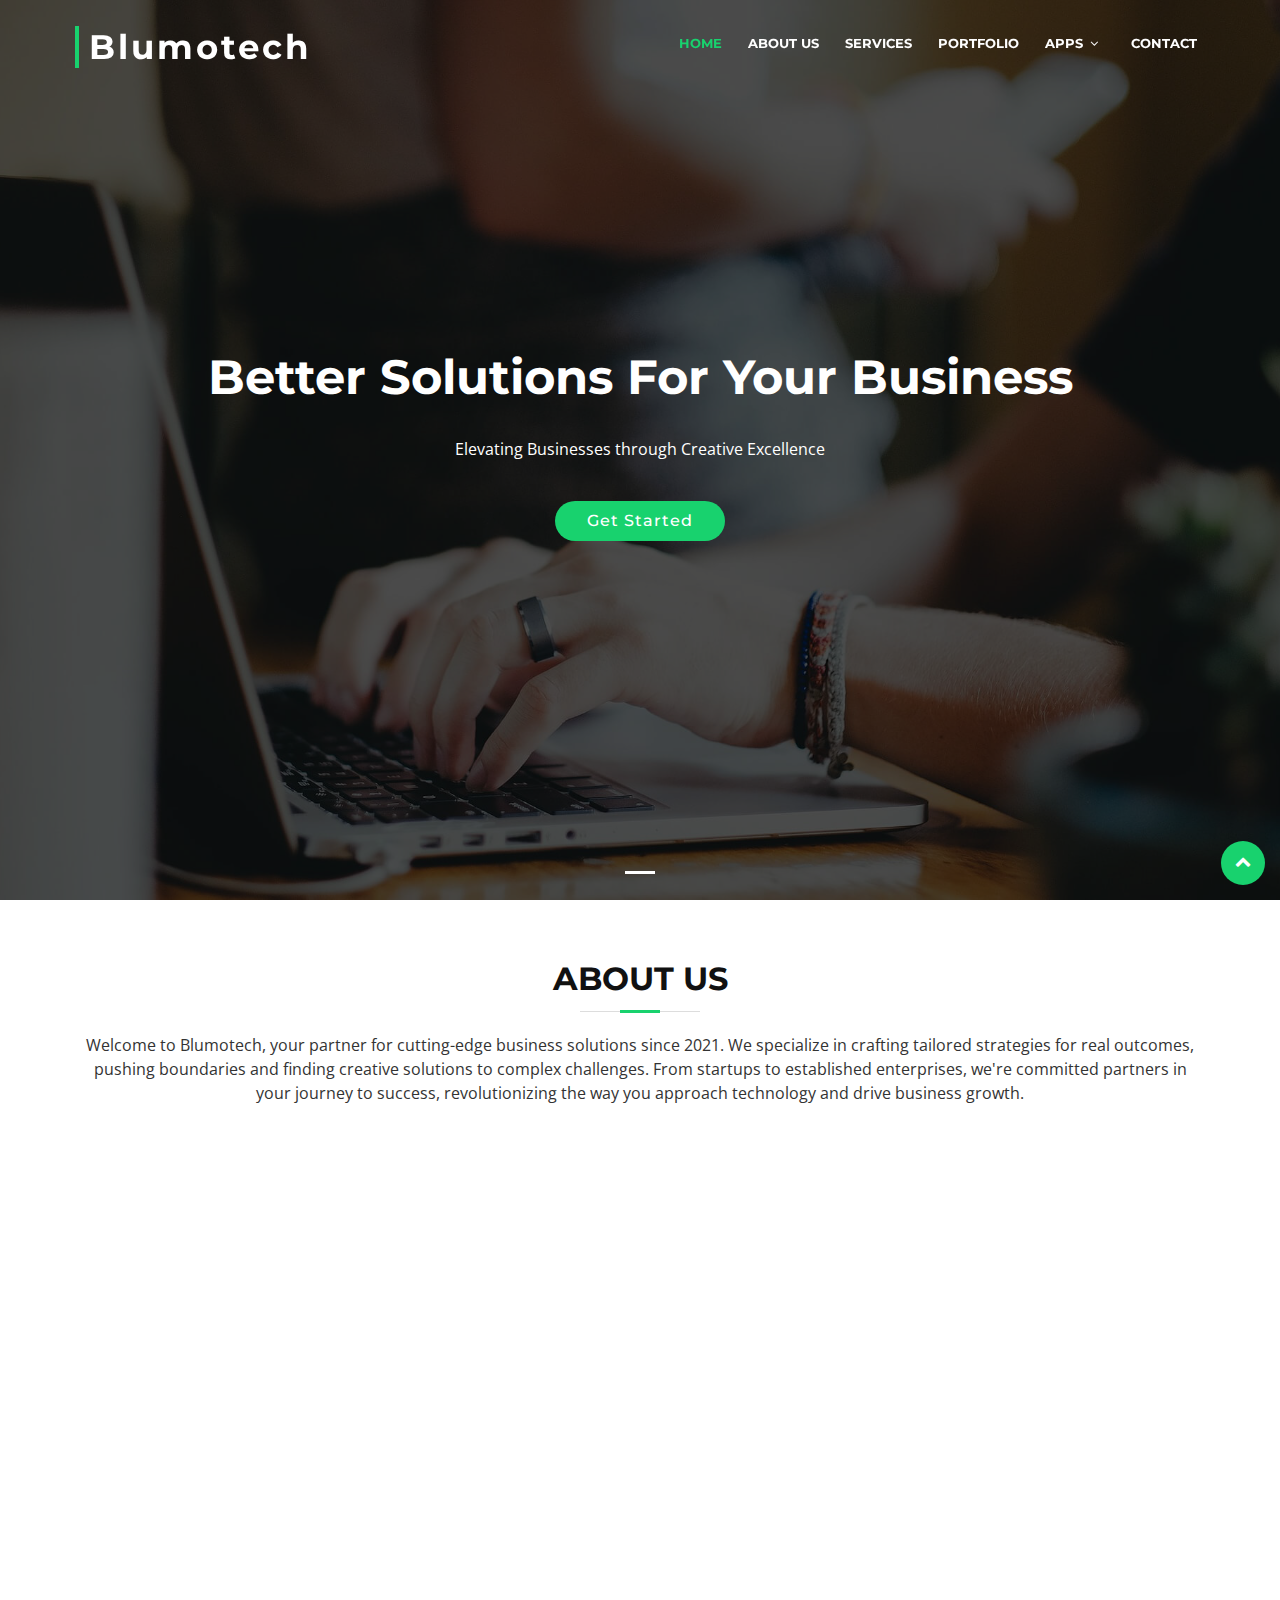
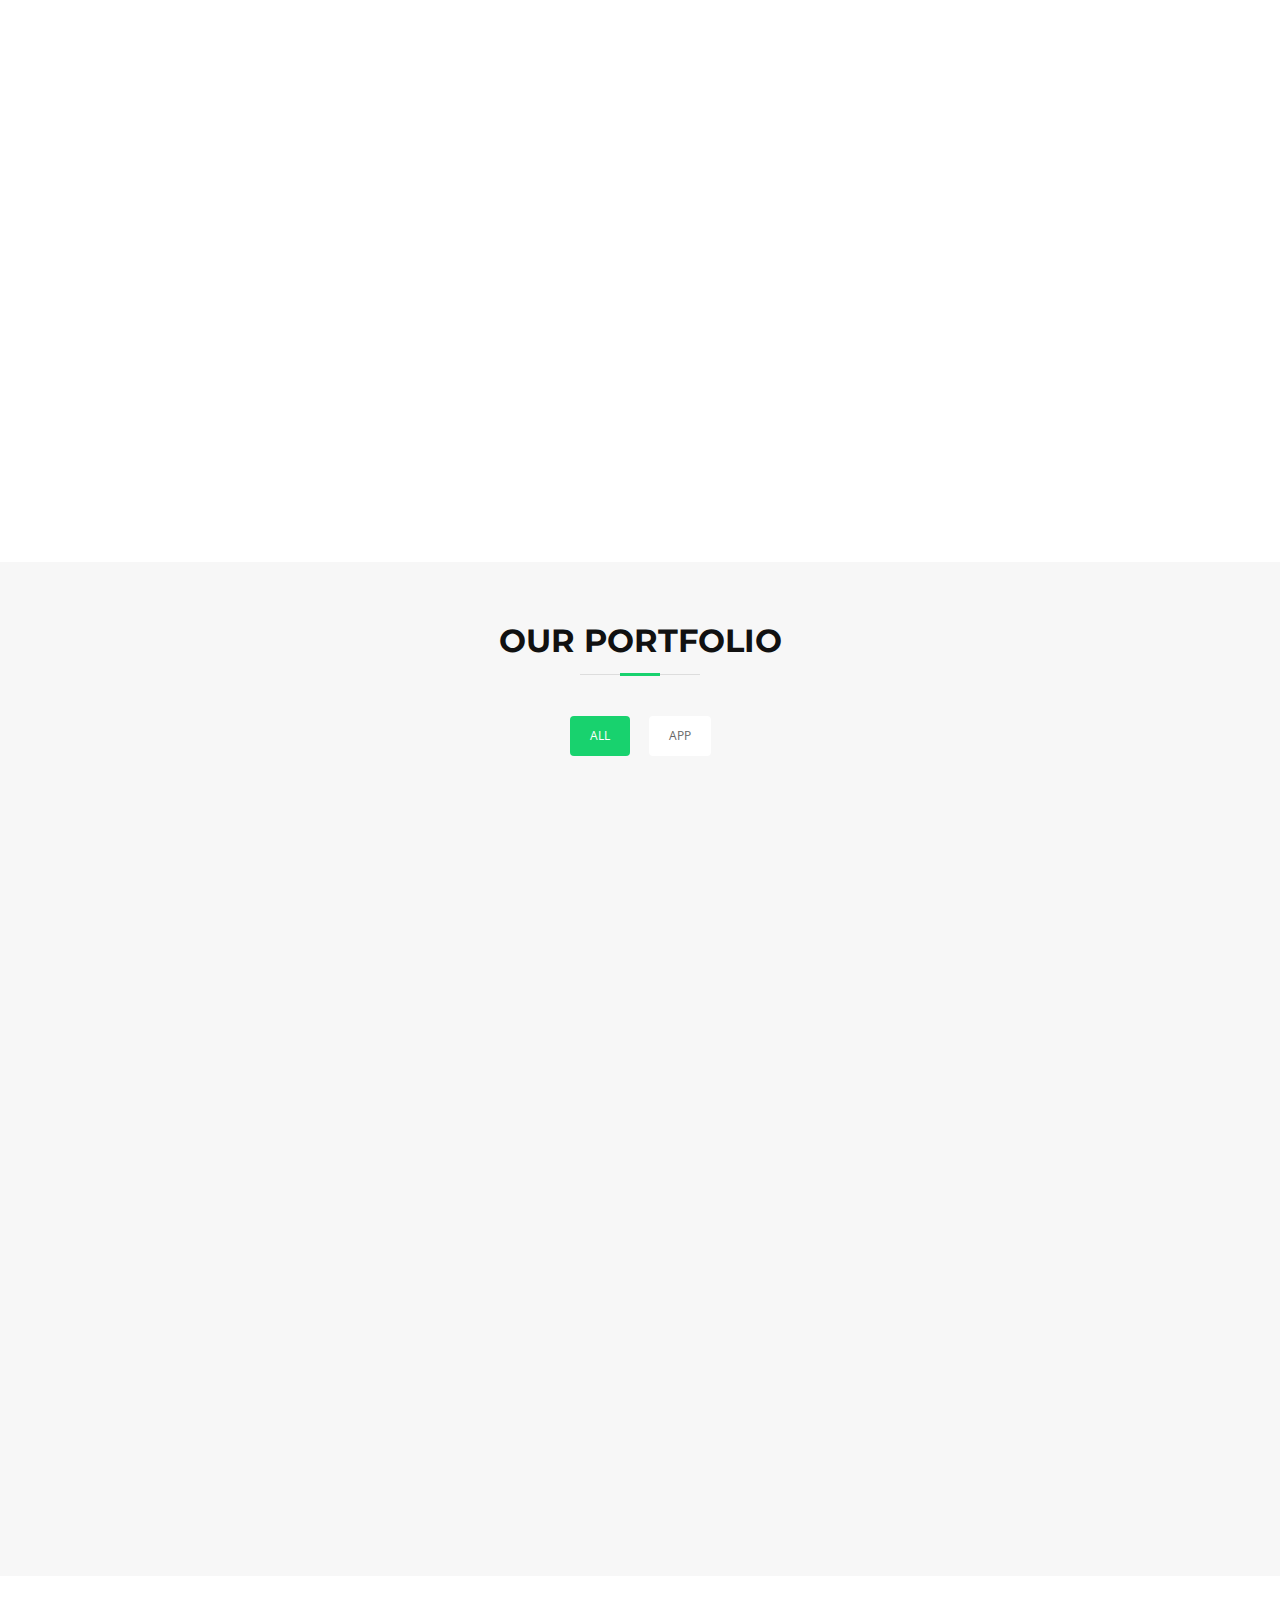
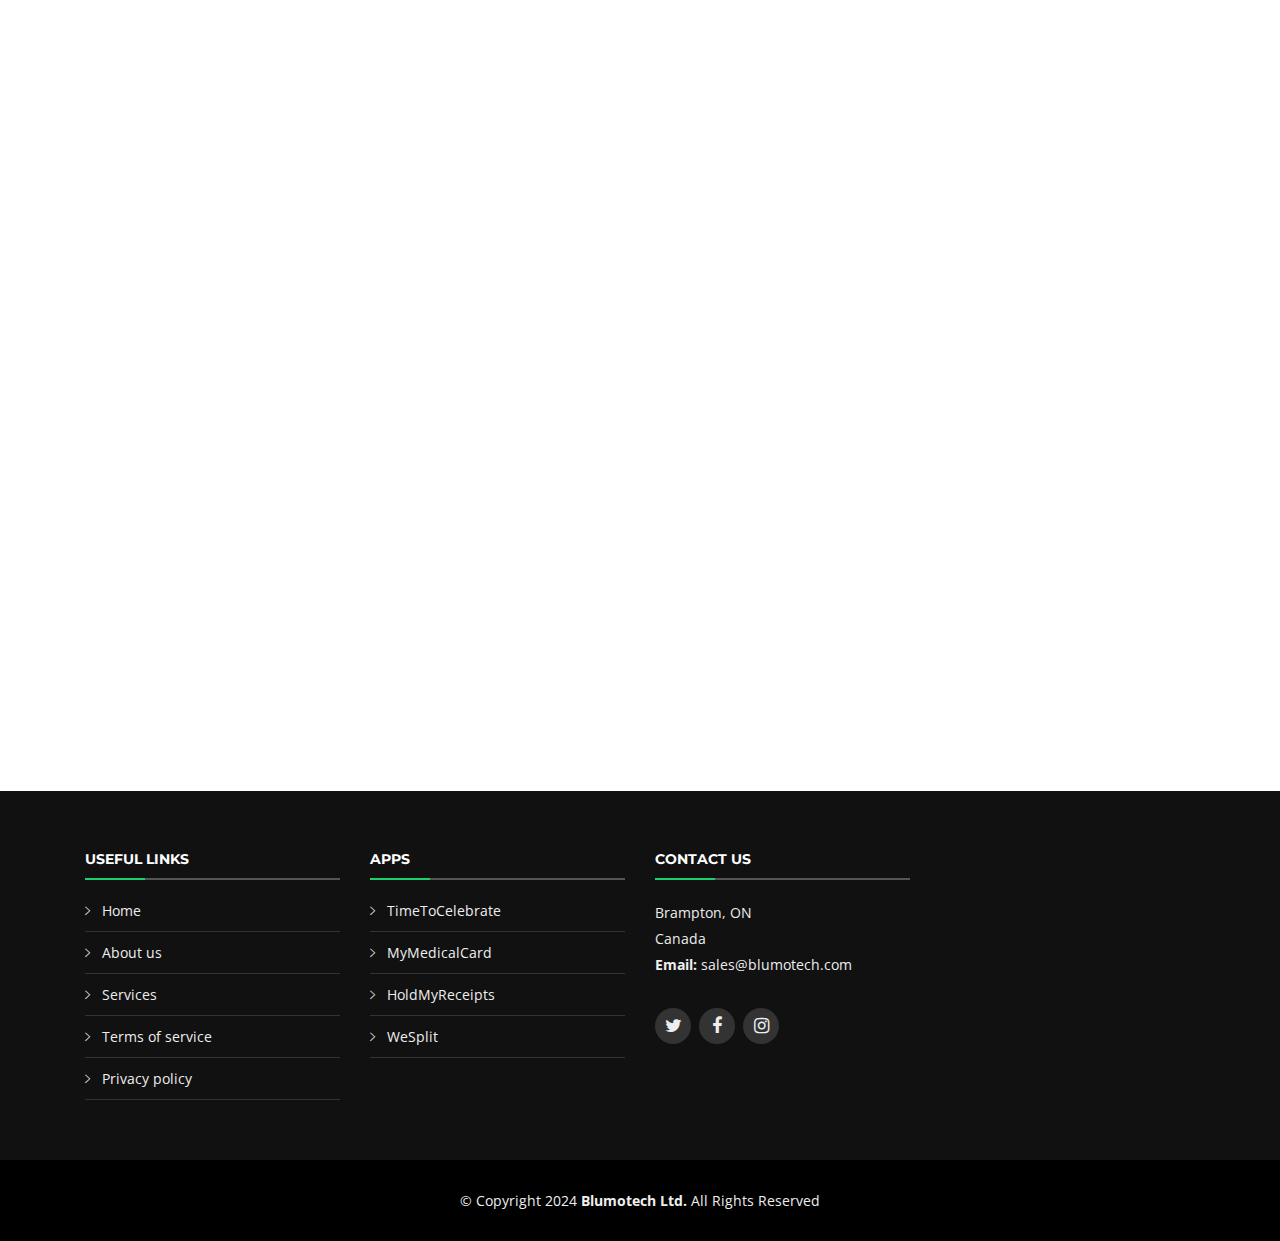
<file: index.html>
<!DOCTYPE html>
<html lang="en">
<head>
  <meta charset="utf-8">
  <title>Home - Blumotech</title>
  <meta content="width=device-width, initial-scale=1.0" name="viewport">
  <meta content="" name="keywords">
  <meta content="" name="description">

  <!-- Favicons -->
  <link href="img/favicon.png" rel="icon">
  <link href="img/apple-touch-icon.png" rel="apple-touch-icon">

  <!-- Google Fonts -->
  <link href="https://fonts.googleapis.com/css?family=Open+Sans:300,300i,400,400i,700,700i|Montserrat:300,400,500,700" rel="stylesheet">

  <!-- Bootstrap CSS File -->
  <link href="lib/bootstrap/css/bootstrap.min.css" rel="stylesheet">

  <!-- Libraries CSS Files -->
  <link href="lib/font-awesome/css/font-awesome.min.css" rel="stylesheet">
  <link href="lib/animate/animate.min.css" rel="stylesheet">
  <link href="lib/ionicons/css/ionicons.min.css" rel="stylesheet">
  <link href="lib/owlcarousel/assets/owl.carousel.min.css" rel="stylesheet">
  <link href="lib/lightbox/css/lightbox.min.css" rel="stylesheet">

  <!-- Main Stylesheet File -->
  <link href="css/style.css" rel="stylesheet">
</head>

<body>
     <!--Start of Tawk.to Script-->
<script type="text/javascript">
  var Tawk_API=Tawk_API||{}, Tawk_LoadStart=new Date();
  (function(){
  var s1=document.createElement("script"),s0=document.getElementsByTagName("script")[0];
  s1.async=true;
  s1.src='https://embed.tawk.to/65baaa728d261e1b5f5a3554/1hlgijkg1';
  s1.charset='UTF-8';
  s1.setAttribute('crossorigin','*');
  s0.parentNode.insertBefore(s1,s0);
  })();
  </script>
  <!--End of Tawk.to Script-->

  <!--==========================
    Header
  ============================-->
  <header id="header">
    <div class="container-fluid">

      <div id="logo" class="pull-left">
        <h1><a href="#intro" class="scrollto">Blumotech</a></h1>
        <!-- Uncomment below if you prefer to use an image logo -->
        <!-- <a href="#intro"><img src="img/logo.png" alt="" title="" /></a>-->
      </div>

      <nav id="nav-menu-container">
        <ul class="nav-menu">
          <li class="menu-active"><a href="#intro">Home</a></li>
          <li><a href="#about">About Us</a></li>
          <li><a href="#services">Services</a></li>
          <li><a href="#portfolio">Portfolio</a></li>
          <li class="menu-has-children"><a href="">Apps</a>
            <ul>
              <li><a href="#">TimeToCelebrate</a></li>
              <li><a href="mymedicalcard.html">MyMedicalCard</a></li>
              <li><a href="https://play.google.com/store/apps/details?id=com.blumotech.hmr&hl=en&gl=US">HoldMyReceipts</a></li>
              <li><a href="https://play.google.com/store/apps/details?id=com.blumotech.wesplit&hl=en&gl=US">WeSplit</a></li>
             
            </ul>
          </li>
          <li><a href="#contact">Contact</a></li>
        </ul>
      </nav><!-- #nav-menu-container -->
    </div>
  </header><!-- #header -->

  <!--==========================
    Intro Section
  ============================-->
  <section id="intro">
    <div class="intro-container">
      <div id="introCarousel" class="carousel  slide carousel-fade" data-ride="carousel">

        <ol class="carousel-indicators"></ol>

        <div class="carousel-inner" role="listbox">

          <div class="carousel-item active" style="background-image: url('img/intro-carousel/3.jpg');">
            <div class="carousel-container">
              <div class="carousel-content">
                <h2>Better Solutions For Your Business</h2>
                <p>Elevating Businesses through Creative Excellence</p>
                <a href="#contact" class="btn-get-started scrollto">Get Started</a>
              </div>
            </div>
          </div>

         
      </div>
    </div>
  </section><!-- #intro -->
  

  <main id="main">

    <!--==========================
      Featured Services Section
    ============================
    <section id="featured-services">
      <div class="container">
        <div class="row">

          <div class="col-lg-4 box">
            <i class="ion-ios-bookmarks-outline"></i>
            <h4 class="title"><a href="">Lorem Ipsum Delino</a></h4>
            <p class="description">Voluptatum deleniti atque corrupti quos dolores et quas molestias excepturi sint occaecati cupiditate non provident</p>
          </div>

          <div class="col-lg-4 box box-bg">
            <i class="ion-ios-stopwatch-outline"></i>
            <h4 class="title"><a href="">Dolor Sitema</a></h4>
            <p class="description">Minim veniam, quis nostrud exercitation ullamco laboris nisi ut aliquip ex ea commodo consequat tarad limino ata</p>
          </div>

          <div class="col-lg-4 box">
            <i class="ion-ios-heart-outline"></i>
            <h4 class="title"><a href="">Sed ut perspiciatis</a></h4>
            <p class="description">Duis aute irure dolor in reprehenderit in voluptate velit esse cillum dolore eu fugiat nulla pariatur</p>
          </div>

        </div>
      </div>
    </section> #featured-services -->


    <!--==========================
      About Us Section
    ============================-->
    <section id="about">
      <div class="container">

        <header class="section-header">
          <h3>About Us</h3>
          <p>Welcome to Blumotech, your partner for cutting-edge business solutions since 2021.
             We specialize in crafting tailored strategies for real outcomes, pushing boundaries and finding creative solutions to complex challenges. 
             From startups to established enterprises, we're committed partners in your journey to success,
             revolutionizing the way you approach technology and drive business growth.</p>
        </header>

        <div class="row about-cols">

          <div class="col-md-4 wow fadeInUp">
            <div class="about-col">
              <div class="img">
                <img src="img/about-mission.jpg" alt="" class="img-fluid">
                <div class="icon"><i class="ion-ios-speedometer-outline"></i></div>
              </div>
              <h2 class="title"><a href="#">Our Mission</a></h2>
              <p>
                Dedicated to transforming businesses through exceptional graphic design, advertising, and website building services. We make impactful, visually stunning solutions accessible for effective branding.              </p>
            </div>
          </div>

          <div class="col-md-4 wow fadeInUp" data-wow-delay="0.1s">
            <div class="about-col">
              <div class="img">
                <img src="img/about-plan.jpg" alt="" class="img-fluid">
                <div class="icon"><i class="ion-ios-list-outline"></i></div>
              </div>
              <h2 class="title"><a href="#">Our Plan</a></h2>
              <p>
                Strategically innovating in graphic design, advertising, and website building, we aim to elevate businesses through cutting-edge and tailored solutions. Our focus is on compelling visual communication and online presence.              </p>
            </div>
          </div>

          <div class="col-md-4 wow fadeInUp" data-wow-delay="0.2s">
            <div class="about-col">
              <div class="img">
                <img src="img/about-vision.jpg" alt="" class="img-fluid">
                <div class="icon"><i class="ion-ios-eye-outline"></i></div>
              </div>
              <h2 class="title"><a href="#">Our Vision</a></h2>
              <p>
                We aspire to be a leading force in business transformation, synonymous with creativity, effectiveness, and digital excellence. Our goal is to stand out in graphic design, advertising, and website building, ensuring success for our clients. </p>
            </div>
          </div>

        </div>

      </div>
    </section><!-- #about -->

    <!--==========================
      Services Section
    ============================-->
    <section id="services">
      <div class="container">

        <header class="section-header wow fadeInUp">
          <h3>Services</h3>
         <p> Our services are more than just solutions - they're pathways to success. We craft captivating designs, establish meaningful connections through advertising, and build impactful online platforms. Explore our array of services and unlock the potential to transform your digital presence.  </p>      </header>

        <div class="row">

          <div class="col-lg-4 col-md-6 box wow bounceInUp" data-wow-duration="1.4s">
            <div class="icon"><i class="ion-ios-analytics-outline"></i></div>
            <h4 class="title"><a href="">Graphic Design</a></h4>
            <p class="description">Blumotech offers a diverse range of design services, translating clients' visions into remarkable realities. Contact us today to witness how we transform abstract concepts into exceptional, visually captivating designs.</p>
          </div>
          <div class="col-lg-4 col-md-6 box wow bounceInUp" data-wow-duration="1.4s">
            <div class="icon"><i class="ion-ios-bookmarks-outline"></i></div>
            <h4 class="title"><a href="">Website Design</a></h4>
            <p class="description">Crafting impactful online platforms is our mission. With expertise in digital technology and design trends, our services ensure unique web elements, functional interactivity, and standout designs to help clients make a lasting impact.</p>
          </div>
          <div class="col-lg-4 col-md-6 box wow bounceInUp" data-wow-duration="1.4s">
            <div class="icon"><i class="ion-ios-paper-outline"></i></div>
            <h4 class="title"><a href="">Advertising</a></h4>
            <p class="description">
              Success has no formula. Every company, regardless of size, is unique and demands constant attention from industry experts. We specialize in delivering tailored content to connect businesses with their audience seamlessly.</p>
          </div>
    

        </div>

      </div>
    </section><!-- #services -->

    <!--==========================
      Call To Action Section
    ============================
    <section id="call-to-action" class="wow fadeIn">
      <div class="container text-center">
        <h3>Call To Action</h3>
        <p> Duis aute irure dolor in reprehenderit in voluptate velit esse cillum dolore eu fugiat nulla pariatur. Excepteur sint occaecat cupidatat non proident, sunt in culpa qui officia deserunt mollit anim id est laborum.</p>
        <a class="cta-btn" href="#">Call To Action</a>
      </div>
    </section> #call-to-action -->

    <!--==========================
      Portfolio Section
    ============================-->
    <section id="portfolio"  class="section-bg" >
      <div class="container">

        <header class="section-header">
          <h3 class="section-title">Our Portfolio</h3>
        </header>

        <div class="row">
          <div class="col-lg-12">
            <ul id="portfolio-flters">
              <li data-filter="*" class="filter-active">All</li>
              <li data-filter=".filter-app">App</li>
              <!--
              <li data-filter=".filter-card">Graphic Design</li>
              <li data-filter=".filter-web">Website Building</li>
            -->
            </ul>
          </div>
        </div>

        <div class="row portfolio-container">

          <div class="col-lg-4 col-md-6 portfolio-item filter-app wow fadeInUp">
            <div class="portfolio-wrap">
              <figure>
                <img src="img/portfolio/coming_soon.jpg" class="img-fluid" alt="">
                <a href="img/portfolio/coming_soon.jpg" data-lightbox="portfolio" data-title="TimeToCelebrate" class="link-preview" title="Preview"><i class="ion ion-eye"></i></a>
                <a href="#" class="link-details" title="More Details"><i class="ion ion-android-open"></i></a>
              </figure>

              <div class="portfolio-info">
                <h4><a href="#">TimeToCelebrate</a></h4>
                <p>Android App</p>
              </div>
            </div>
          </div>

          <div class="col-lg-4 col-md-6 portfolio-item filter-app wow fadeInUp" data-wow-delay="0.2s">
            <div class="portfolio-wrap">
              <figure>
                <img src="img/portfolio/mymedicalcard.jpg" class="img-fluid" alt="">
                <a href="img/portfolio/mymedicalcard.jpg" class="link-preview" data-lightbox="portfolio" data-title="MyMedicalCard" title="Preview"><i class="ion ion-eye"></i></a>
                <a href="https://play.google.com/store/apps/details?id=com.blumotech.mymedicalcard&hl=en&gl=US" class="link-details" title="More Details"><i class="ion ion-android-open"></i></a>
              </figure>

              <div class="portfolio-info">
                <h4><a href="https://play.google.com/store/apps/details?id=com.blumotech.mymedicalcard&hl=en&gl=US">MyMedicalCard</a></h4>
                <p>Android App</p>
              </div>
            </div>
          </div>

          <div class="col-lg-4 col-md-6 portfolio-item filter-app wow fadeInUp" data-wow-delay="0.2s">
            <div class="portfolio-wrap">
              <figure>
                <img src="img/portfolio/hmr.jpg" class="img-fluid" alt="">
                <a href="img/portfolio/hmr.jpg" class="link-preview" data-lightbox="portfolio" data-title="HoldMyReceipts" title="Preview"><i class="ion ion-eye"></i></a>
                <a href="https://play.google.com/store/apps/details?id=com.blumotech.hmr&hl=en&gl=US" class="link-details" title="More Details"><i class="ion ion-android-open"></i></a>
              </figure>

              <div class="portfolio-info">
                <h4><a href="https://play.google.com/store/apps/details?id=com.blumotech.hmr&hl=en&gl=US">HoldMyReceipts</a></h4>
                <p>Android App</p>
              </div>
            </div>
          </div>
          <div class="col-lg-4 col-md-6 portfolio-item filter-app wow fadeInUp" data-wow-delay="0.2s">
            <div class="portfolio-wrap">
              <figure>
                <img src="img/portfolio/wesplit.jpg" class="img-fluid" alt="">
                <a href="img/portfolio/wesplit.jpg" class="link-preview" data-lightbox="portfolio" data-title="HoldMyReceipts" title="Preview"><i class="ion ion-eye"></i></a>
                <a href="https://play.google.com/store/apps/details?id=com.blumotech.wesplit&hl=en&gl=US" class="link-details" title="More Details"><i class="ion ion-android-open"></i></a>
              </figure>

              <div class="portfolio-info">
                <h4><a href="https://play.google.com/store/apps/details?id=com.blumotech.wesplit&hl=en&gl=US">WeSplit</a></h4>
                <p>Android App</p>
              </div>
            </div>
          </div>


          <!-- GRAPHIC DESIGN START 

          <div class="col-lg-4 col-md-6 portfolio-item filter-card wow fadeInUp">
            <div class="portfolio-wrap">
              <figure>
                <img src="img/portfolio/card1.jpg" class="img-fluid" alt="">
                <a href="img/portfolio/card1.jpg" class="link-preview" data-lightbox="portfolio" data-title="Card 1" title="Preview"><i class="ion ion-eye"></i></a>
                <a href="#" class="link-details" title="More Details"><i class="ion ion-android-open"></i></a>
              </figure>

              <div class="portfolio-info">
                <h4><a href="#">Card 1</a></h4>
                <p>Card</p>
              </div>
            </div>
          </div>


          <div class="col-lg-4 col-md-6 portfolio-item filter-card wow fadeInUp">
            <div class="portfolio-wrap">
              <figure>
                <img src="img/portfolio/card2.jpg" class="img-fluid" alt="">
                <a href="img/portfolio/card2.jpg" class="link-preview" data-lightbox="portfolio" data-title="Card 2" title="Preview"><i class="ion ion-eye"></i></a>
                <a href="#" class="link-details" title="More Details"><i class="ion ion-android-open"></i></a>
              </figure>

              <div class="portfolio-info">
                <h4><a href="#">Card 2</a></h4>
                <p>Card</p>
              </div>
            </div>
          </div>

          <div class="col-lg-4 col-md-6 portfolio-item filter-card wow fadeInUp" data-wow-delay="0.1s">
            <div class="portfolio-wrap">
              <figure>
                <img src="img/portfolio/card3.jpg" class="img-fluid" alt="">
                <a href="img/portfolio/card3.jpg" class="link-preview" data-lightbox="portfolio" data-title="Card 3" title="Preview"><i class="ion ion-eye"></i></a>
                <a href="#" class="link-details" title="More Details"><i class="ion ion-android-open"></i></a>
              </figure>

              <div class="portfolio-info">
                <h4><a href="#">Card 3</a></h4>
                <p>Card</p>
              </div>
            </div>
          </div>
          GRAPHIC DESIGN END -->

          <!-- WEBSITE BUILDING START -->
          <!--

          <div class="col-lg-4 col-md-6 portfolio-item filter-web wow fadeInUp" data-wow-delay="0.1s">
            <div class="portfolio-wrap">
              <figure>
                <img src="img/portfolio/web3.jpg" class="img-fluid" alt="">
                <a href="img/portfolio/web3.jpg" class="link-preview" data-lightbox="portfolio" data-title="Web 3" title="Preview"><i class="ion ion-eye"></i></a>
                <a href="#" class="link-details" title="More Details"><i class="ion ion-android-open"></i></a>
              </figure>

              <div class="portfolio-info">
                <h4><a href="#">Barber Shop Website</a></h4>
                <p>Website Building</p>
              </div>
            </div>
          </div>


          <div class="col-lg-4 col-md-6 portfolio-item filter-web wow fadeInUp" data-wow-delay="0.1s">
            <div class="portfolio-wrap">
              <figure>
                <img src="img/portfolio/web2.jpg" class="img-fluid" alt="">
                <a href="img/portfolio/web2.jpg" class="link-preview" data-lightbox="portfolio" data-title="Doctor Office" title="Preview"><i class="ion ion-eye"></i></a>
                <a href="#" class="link-details" title="More Details"><i class="ion ion-android-open"></i></a>
              </figure>

              <div class="portfolio-info">
                <h4><a href="#">Doctor Office</a></h4>
                <p>Website Building</p>
              </div>
            </div>
          </div>

         

  

          <div class="col-lg-4 col-md-6 portfolio-item filter-web wow fadeInUp" data-wow-delay="0.2s">
            <div class="portfolio-wrap">
              <figure>
                <img src="img/portfolio/web1.jpg" class="img-fluid" alt="">
                <a href="img/portfolio/web1.jpg" class="link-preview" data-lightbox="portfolio" data-title="Dentist Office Website" title="Preview"><i class="ion ion-eye"></i></a>
                <a href="#" class="link-details" title="More Details"><i class="ion ion-android-open"></i></a>
              </figure>

              <div class="portfolio-info">
                <h4><a href="#">Dentist Office</a></h4>
                <p>Website Building</p>
              </div>
            </div>
          </div>

        </div> -->

      </div>
    </section><!-- #portfolio -->
    
    <!--==========================
      Contact Section
    ============================-->
    <section id="contact" class="section-bg wow fadeInUp">
      <div class="container">

        <div class="section-header">
          <h3>Contact Us</h3>
          <p>Reach out to us if you have any questions!</p>
        </div>

        <div class="row contact-info">

          <div class="col-md-4">
            <div class="contact-address">
              <i class="ion-ios-location-outline"></i>
              <h3>Address</h3>
              <address>Brampton, ON, Canada</address>
            </div>
          </div>

         <!-- <div class="col-md-4">
            <div class="contact-phone">
              <i class="ion-ios-telephone-outline"></i>
              <h3>Phone Number</h3>
              <p><a href="tel:+155895548855">+1 5589 55488 55</a></p>
            </div>
          </div>
        -->
         <div class="col-md-4">
              
            
           
          </div>
        

          <div class="col-md-4">
            <div class="contact-email">
              <i class="ion-ios-email-outline"></i>
              <h3>Email</h3>
              <p><a href="mailto:info@example.com">sales@blumotech.com</a></p>
            </div>
          </div>

        </div>

        <div class="form" method="POST">
          <div id="sendmessage">Your message has been sent. Thank you!</div>
          <div id="errormessage"></div>
          <form action="" method="post" role="form" class="contactForm">
            <div class="form-row">
              <div class="form-group col-md-6">
                <input type="text" name="name" class="form-control" id="name" placeholder="Your Name" data-rule="minlen:4" data-msg="Please enter at least 4 chars" />
                <div class="validation"></div>
              </div>
              <div class="form-group col-md-6">
                <input type="email" class="form-control" name="email" id="email" placeholder="Your Email" data-rule="email" data-msg="Please enter a valid email" />
                <div class="validation"></div>
              </div>
            </div>
            <div class="form-group">
              <input type="text" class="form-control" name="subject" id="subject" placeholder="Subject" data-rule="minlen:4" data-msg="Please enter at least 8 chars of subject" />
              <div class="validation"></div>
            </div>
            <div class="form-group">
              <textarea class="form-control" name="message" rows="5" data-rule="required" data-msg="Please write something for us" placeholder="Message"></textarea>
              <div class="validation"></div>
            </div>
            <div class="text-center"><button type="submit">Send Message</button></div>
          </form>
        </div>

      </div>
    </section><!-- #contact -->

  </main>

  <!--==========================
    Footer
  ============================-->
  <footer id="footer">
    <div class="footer-top">
      <div class="container">
        <div class="row">

          <!--
          <div class="col-lg-3 col-md-6 footer-info">
            <h3>Blumotech</h3>
            <p>Cras fermentum odio eu feugiat lide par naso tierra. Justo eget nada terra videa magna derita valies darta donna mare fermentum iaculis eu non diam phasellus. Scelerisque felis imperdiet proin fermentum leo. Amet volutpat consequat mauris nunc congue.</p>
          </div>
          -->

          <div class="col-lg-3 col-md-6 footer-links">
            <h4>Useful Links</h4>
            <ul>
              <li><i class="ion-ios-arrow-right"></i> <a href="#">Home</a></li>
              <li><i class="ion-ios-arrow-right"></i> <a href="#">About us</a></li>
              <li><i class="ion-ios-arrow-right"></i> <a href="#">Services</a></li>
              <li><i class="ion-ios-arrow-right"></i> <a href="#">Terms of service</a></li>
              <li><i class="ion-ios-arrow-right"></i> <a href="#">Privacy policy</a></li>
            </ul>
          </div>
          <div class="col-lg-3 col-md-6 footer-links">
            <h4>Apps</h4>
            <ul>
              <li><i class="ion-ios-arrow-right"></i> <a href="#">TimeToCelebrate</a></li>
              <li><i class="ion-ios-arrow-right"></i> <a href="mymedicalcard.html">MyMedicalCard</a></li>
              <li><i class="ion-ios-arrow-right"></i> <a href="https://play.google.com/store/apps/details?id=com.blumotech.hmr&hl=en&gl=US">HoldMyReceipts</a></li>
              <li><i class="ion-ios-arrow-right"></i> <a href="https://play.google.com/store/apps/details?id=com.blumotech.wesplit&hl=en&gl=US">WeSplit</a></li>
            </ul>
          </div>

          <div class="col-lg-3 col-md-6 footer-contact">
            <h4>Contact Us</h4>
            <p>
              Brampton, ON <br>
              Canada<br>
      
               <!-- <strong>Phone:</strong> +1<br> -->
              <strong>Email:</strong> sales@blumotech.com<br>
            </p>

            <div class="social-links">
              <a href="https://twitter.com/blumotech" class="twitter"><i class="fa fa-twitter"></i></a>
              <a href="https://www.facebook.com/blumotech" class="facebook"><i class="fa fa-facebook"></i></a>
              <a href="https://www.instagram.com/_blumotech/" class="instagram"><i class="fa fa-instagram"></i></a>
               <!-- <a href="#" class="linkedin"><i class="fa fa-linkedin"></i></a> -->
            </div>

          </div>

         <!-- <div class="col-lg-3 col-md-6 footer-newsletter">
            <h4>Our Newsletter</h4>
            <p>Tamen quem nulla quae legam multos aute sint culpa legam noster magna veniam enim veniam illum dolore legam minim quorum culpa amet magna export quem marada parida nodela caramase seza.</p>
            <form action="" method="post">
              <input type="email" name="email"><input type="submit"  value="Subscribe">
            </form>
          </div>
        -->

        </div>
      </div>
    </div>

    <div class="container">
      <div class="copyright">
        &copy; Copyright 2024 <strong>Blumotech Ltd.</strong> All Rights Reserved
      </div>
      <div class="credits">
      
      </div>
    </div>
  </footer><!-- #footer -->

  <a href="#" class="back-to-top"><i class="fa fa-chevron-up"></i></a>

  <!-- JavaScript Libraries -->
  <script src="lib/jquery/jquery.min.js"></script>
  <script src="lib/jquery/jquery-migrate.min.js"></script>
  <script src="lib/bootstrap/js/bootstrap.bundle.min.js"></script>
  <script src="lib/easing/easing.min.js"></script>
  <script src="lib/superfish/hoverIntent.js"></script>
  <script src="lib/superfish/superfish.min.js"></script>
  <script src="lib/wow/wow.min.js"></script>
  <script src="lib/waypoints/waypoints.min.js"></script>
  <script src="lib/counterup/counterup.min.js"></script>
  <script src="lib/owlcarousel/owl.carousel.min.js"></script>
  <script src="lib/isotope/isotope.pkgd.min.js"></script>
  <script src="lib/lightbox/js/lightbox.min.js"></script>
  <script src="lib/touchSwipe/jquery.touchSwipe.min.js"></script>
  <!-- Contact Form JavaScript File -->
  <script src="contactform/contactform.js"></script>

  <!-- Template Main Javascript File -->
  <script src="js/main.js"></script>

</body>
</html>
</file>
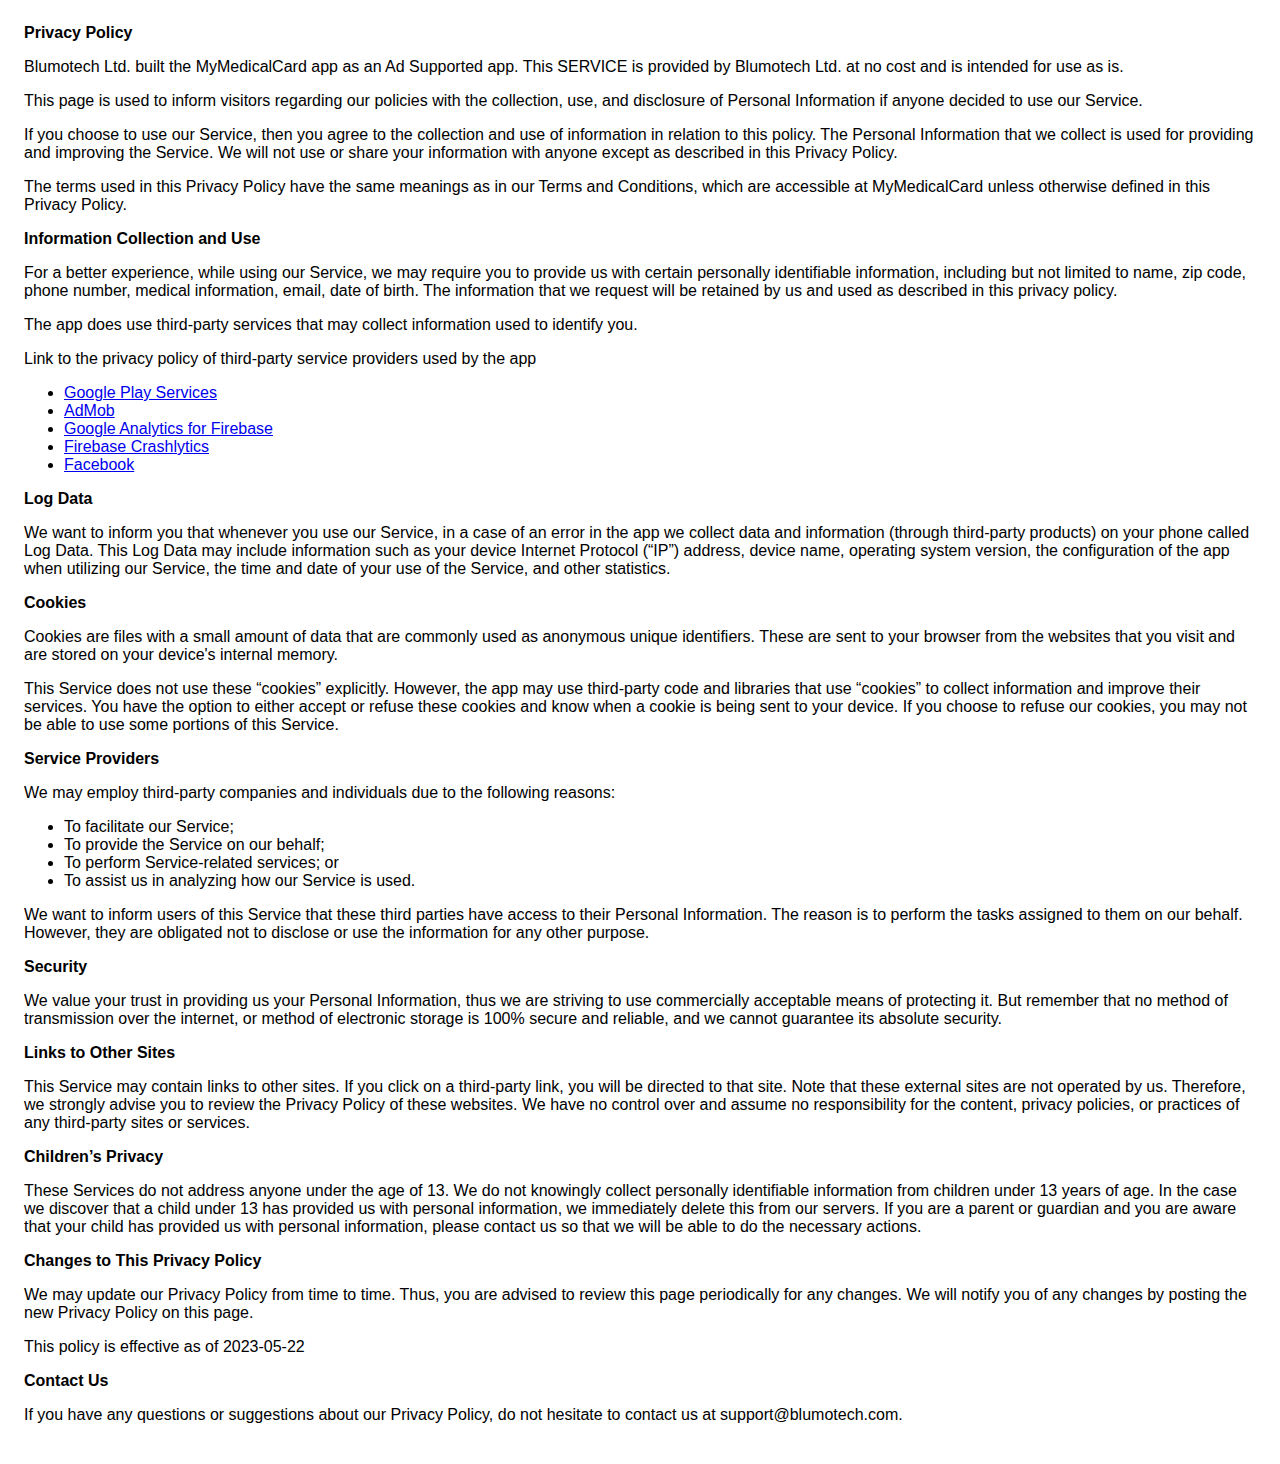
<file: mmc_privacy_policy.html>
<!DOCTYPE html>
    <html>
    <head>
      <meta charset='utf-8'>
      <meta name='viewport' content='width=device-width'>
      <title>Privacy Policy</title>
      <style> body { font-family: 'Helvetica Neue', Helvetica, Arial, sans-serif; padding:1em; } </style>
    </head>
    <body>
      
    <strong>Privacy Policy</strong> <p>
Blumotech Ltd. built the MyMedicalCard app as
an Ad Supported app. This SERVICE is provided by
Blumotech Ltd. at no cost and is intended for use as
is.
</p> <p>
This page is used to inform visitors regarding our
policies with the collection, use, and disclosure of Personal
Information if anyone decided to use our Service.
</p> <p>
If you choose to use our Service, then you agree to
the collection and use of information in relation to this
policy. The Personal Information that we collect is
used for providing and improving the Service. We will not use or share your information with
anyone except as described in this Privacy Policy.
</p> <p>
The terms used in this Privacy Policy have the same meanings
as in our Terms and Conditions, which are accessible at
MyMedicalCard unless otherwise defined in this Privacy Policy.
</p> <p><strong>Information Collection and Use</strong></p> <p>
For a better experience, while using our Service, we
may require you to provide us with certain personally
identifiable information, including but not limited to name, zip code, phone number, medical information, email, date of birth. The information that
we request will be retained by us and used as described in this privacy policy.
</p> <div><p>
The app does use third-party services that may collect
information used to identify you.
</p> <p>
Link to the privacy policy of third-party service providers used
by the app
</p> <ul><li><a href="https://www.google.com/policies/privacy/" target="_blank" rel="noopener noreferrer">Google Play Services</a></li><li><a href="https://support.google.com/admob/answer/6128543?hl=en" target="_blank" rel="noopener noreferrer">AdMob</a></li><li><a href="https://firebase.google.com/policies/analytics" target="_blank" rel="noopener noreferrer">Google Analytics for Firebase</a></li><li><a href="https://firebase.google.com/support/privacy/" target="_blank" rel="noopener noreferrer">Firebase Crashlytics</a></li><li><a href="https://www.facebook.com/about/privacy/update/printable" target="_blank" rel="noopener noreferrer">Facebook</a></li><!----><!----><!----><!----><!----><!----><!----><!----><!----><!----><!----><!----><!----><!----><!----><!----><!----><!----><!----><!----><!----><!----><!----></ul></div> <p><strong>Log Data</strong></p> <p>
We want to inform you that whenever you
use our Service, in a case of an error in the app
we collect data and information (through third-party
products) on your phone called Log Data. This Log Data may
include information such as your device Internet Protocol
(“IP”) address, device name, operating system version, the
configuration of the app when utilizing our Service,
the time and date of your use of the Service, and other
statistics.
</p> <p><strong>Cookies</strong></p> <p>
Cookies are files with a small amount of data that are
commonly used as anonymous unique identifiers. These are sent
to your browser from the websites that you visit and are
stored on your device's internal memory.
</p> <p>
This Service does not use these “cookies” explicitly. However,
the app may use third-party code and libraries that use
“cookies” to collect information and improve their services.
You have the option to either accept or refuse these cookies
and know when a cookie is being sent to your device. If you
choose to refuse our cookies, you may not be able to use some
portions of this Service.
</p> <p><strong>Service Providers</strong></p> <p>
We may employ third-party companies and
individuals due to the following reasons:
</p> <ul><li>To facilitate our Service;</li> <li>To provide the Service on our behalf;</li> <li>To perform Service-related services; or</li> <li>To assist us in analyzing how our Service is used.</li></ul> <p>
We want to inform users of this Service
that these third parties have access to their Personal
Information. The reason is to perform the tasks assigned to
them on our behalf. However, they are obligated not to
disclose or use the information for any other purpose.
</p> <p><strong>Security</strong></p> <p>
We value your trust in providing us your
Personal Information, thus we are striving to use commercially
acceptable means of protecting it. But remember that no method
of transmission over the internet, or method of electronic
storage is 100% secure and reliable, and we cannot
guarantee its absolute security.
</p> <p><strong>Links to Other Sites</strong></p> <p>
This Service may contain links to other sites. If you click on
a third-party link, you will be directed to that site. Note
that these external sites are not operated by us.
Therefore, we strongly advise you to review the
Privacy Policy of these websites. We have
no control over and assume no responsibility for the content,
privacy policies, or practices of any third-party sites or
services.
</p> <p><strong>Children’s Privacy</strong></p> <div><p>
These Services do not address anyone under the age of 13.
We do not knowingly collect personally
identifiable information from children under 13 years of age. In the case
we discover that a child under 13 has provided
us with personal information, we immediately
delete this from our servers. If you are a parent or guardian
and you are aware that your child has provided us with
personal information, please contact us so that
we will be able to do the necessary actions.
</p></div> <!----> <p><strong>Changes to This Privacy Policy</strong></p> <p>
We may update our Privacy Policy from
time to time. Thus, you are advised to review this page
periodically for any changes. We will
notify you of any changes by posting the new Privacy Policy on
this page.
</p> <p>This policy is effective as of 2023-05-22</p> <p><strong>Contact Us</strong></p> <p>
If you have any questions or suggestions about our
Privacy Policy, do not hesitate to contact us at support@blumotech.com.
</p>
    </body>
    </html>
</file>
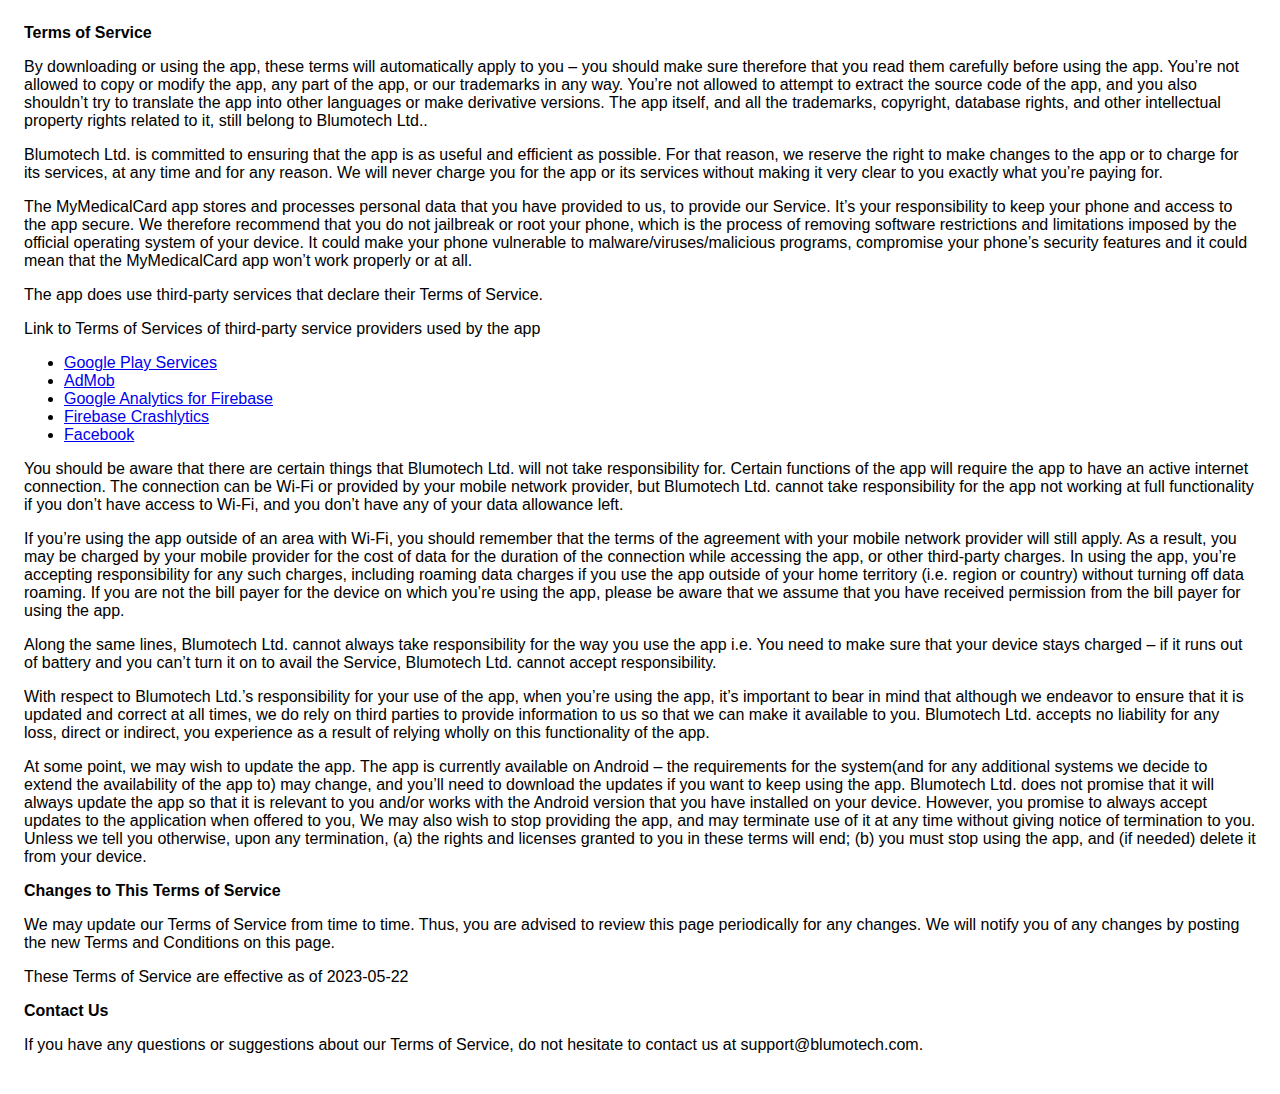
<file: mmc_toc.html>
<!DOCTYPE html>
    <html>
    <head>
      <meta charset='utf-8'>
      <meta name='viewport' content='width=device-width'>
      <title>Terms of Service</title>
      <style> body { font-family: 'Helvetica Neue', Helvetica, Arial, sans-serif; padding:1em; } </style>
    </head>
    <body>
    <strong>Terms of Service</strong> <p>
By downloading or using the app, these terms will
automatically apply to you – you should make sure therefore
that you read them carefully before using the app. You’re not
allowed to copy or modify the app, any part of the app, or
our trademarks in any way. You’re not allowed to attempt to
extract the source code of the app, and you also shouldn’t try
to translate the app into other languages or make derivative
versions. The app itself, and all the trademarks, copyright,
database rights, and other intellectual property rights related
to it, still belong to Blumotech Ltd..
</p> <p>
Blumotech Ltd. is committed to ensuring that the app is
as useful and efficient as possible. For that reason, we
reserve the right to make changes to the app or to charge for
its services, at any time and for any reason. We will never
charge you for the app or its services without making it very
clear to you exactly what you’re paying for.
</p> <p>
The MyMedicalCard app stores and processes personal data that
you have provided to us, to provide our
Service. It’s your responsibility to keep your phone and
access to the app secure. We therefore recommend that you do
not jailbreak or root your phone, which is the process of
removing software restrictions and limitations imposed by the
official operating system of your device. It could make your
phone vulnerable to malware/viruses/malicious programs,
compromise your phone’s security features and it could mean
that the MyMedicalCard app won’t work properly or at all.
</p> <div><p>
The app does use third-party services that declare their
Terms of Service.
</p> <p>
Link to Terms of Services of third-party service
providers used by the app
</p> <ul><li><a href="https://policies.google.com/terms" target="_blank" rel="noopener noreferrer">Google Play Services</a></li><li><a href="https://developers.google.com/admob/terms" target="_blank" rel="noopener noreferrer">AdMob</a></li><li><a href="https://firebase.google.com/terms/analytics" target="_blank" rel="noopener noreferrer">Google Analytics for Firebase</a></li><li><a href="https://firebase.google.com/terms/crashlytics" target="_blank" rel="noopener noreferrer">Firebase Crashlytics</a></li><li><a href="https://www.facebook.com/legal/terms/plain_text_terms" target="_blank" rel="noopener noreferrer">Facebook</a></li><!----><!----><!----><!----><!----><!----><!----><!----><!----><!----><!----><!----><!----><!----><!----><!----><!----><!----><!----><!----><!----><!----><!----></ul></div> <p>
You should be aware that there are certain things that
Blumotech Ltd. will not take responsibility for. Certain
functions of the app will require the app to have an active
internet connection. The connection can be Wi-Fi or provided
by your mobile network provider, but Blumotech Ltd.
cannot take responsibility for the app not working at full
functionality if you don’t have access to Wi-Fi, and you don’t
have any of your data allowance left.
</p> <p></p> <p>
If you’re using the app outside of an area with Wi-Fi, you
should remember that the terms of the agreement with your
mobile network provider will still apply. As a result, you may
be charged by your mobile provider for the cost of data for
the duration of the connection while accessing the app, or
other third-party charges. In using the app, you’re accepting
responsibility for any such charges, including roaming data
charges if you use the app outside of your home territory
(i.e. region or country) without turning off data roaming. If
you are not the bill payer for the device on which you’re
using the app, please be aware that we assume that you have
received permission from the bill payer for using the app.
</p> <p>
Along the same lines, Blumotech Ltd. cannot always take
responsibility for the way you use the app i.e. You need to
make sure that your device stays charged – if it runs out of
battery and you can’t turn it on to avail the Service,
Blumotech Ltd. cannot accept responsibility.
</p> <p>
With respect to Blumotech Ltd.’s responsibility for your
use of the app, when you’re using the app, it’s important to
bear in mind that although we endeavor to ensure that it is
updated and correct at all times, we do rely on third parties
to provide information to us so that we can make it available
to you. Blumotech Ltd. accepts no liability for any
loss, direct or indirect, you experience as a result of
relying wholly on this functionality of the app.
</p> <p>
At some point, we may wish to update the app. The app is
currently available on Android – the requirements for the
system(and for any additional systems we
decide to extend the availability of the app to) may change,
and you’ll need to download the updates if you want to keep
using the app. Blumotech Ltd. does not promise that it
will always update the app so that it is relevant to you
and/or works with the Android version that you have
installed on your device. However, you promise to always
accept updates to the application when offered to you, We may
also wish to stop providing the app, and may terminate use of
it at any time without giving notice of termination to you.
Unless we tell you otherwise, upon any termination, (a) the
rights and licenses granted to you in these terms will end;
(b) you must stop using the app, and (if needed) delete it
from your device.
</p> <p><strong>Changes to This Terms of Service</strong></p> <p>
We may update our Terms of Service
from time to time. Thus, you are advised to review this page
periodically for any changes. We will
notify you of any changes by posting the new Terms and
Conditions on this page.
</p> <p>
These Terms of Service are effective as of 2023-05-22
</p> <p><strong>Contact Us</strong></p> <p>
If you have any questions or suggestions about our
Terms of Service, do not hesitate to contact us
at support@blumotech.com.
</p> 
    </body>
    </html>
</file>
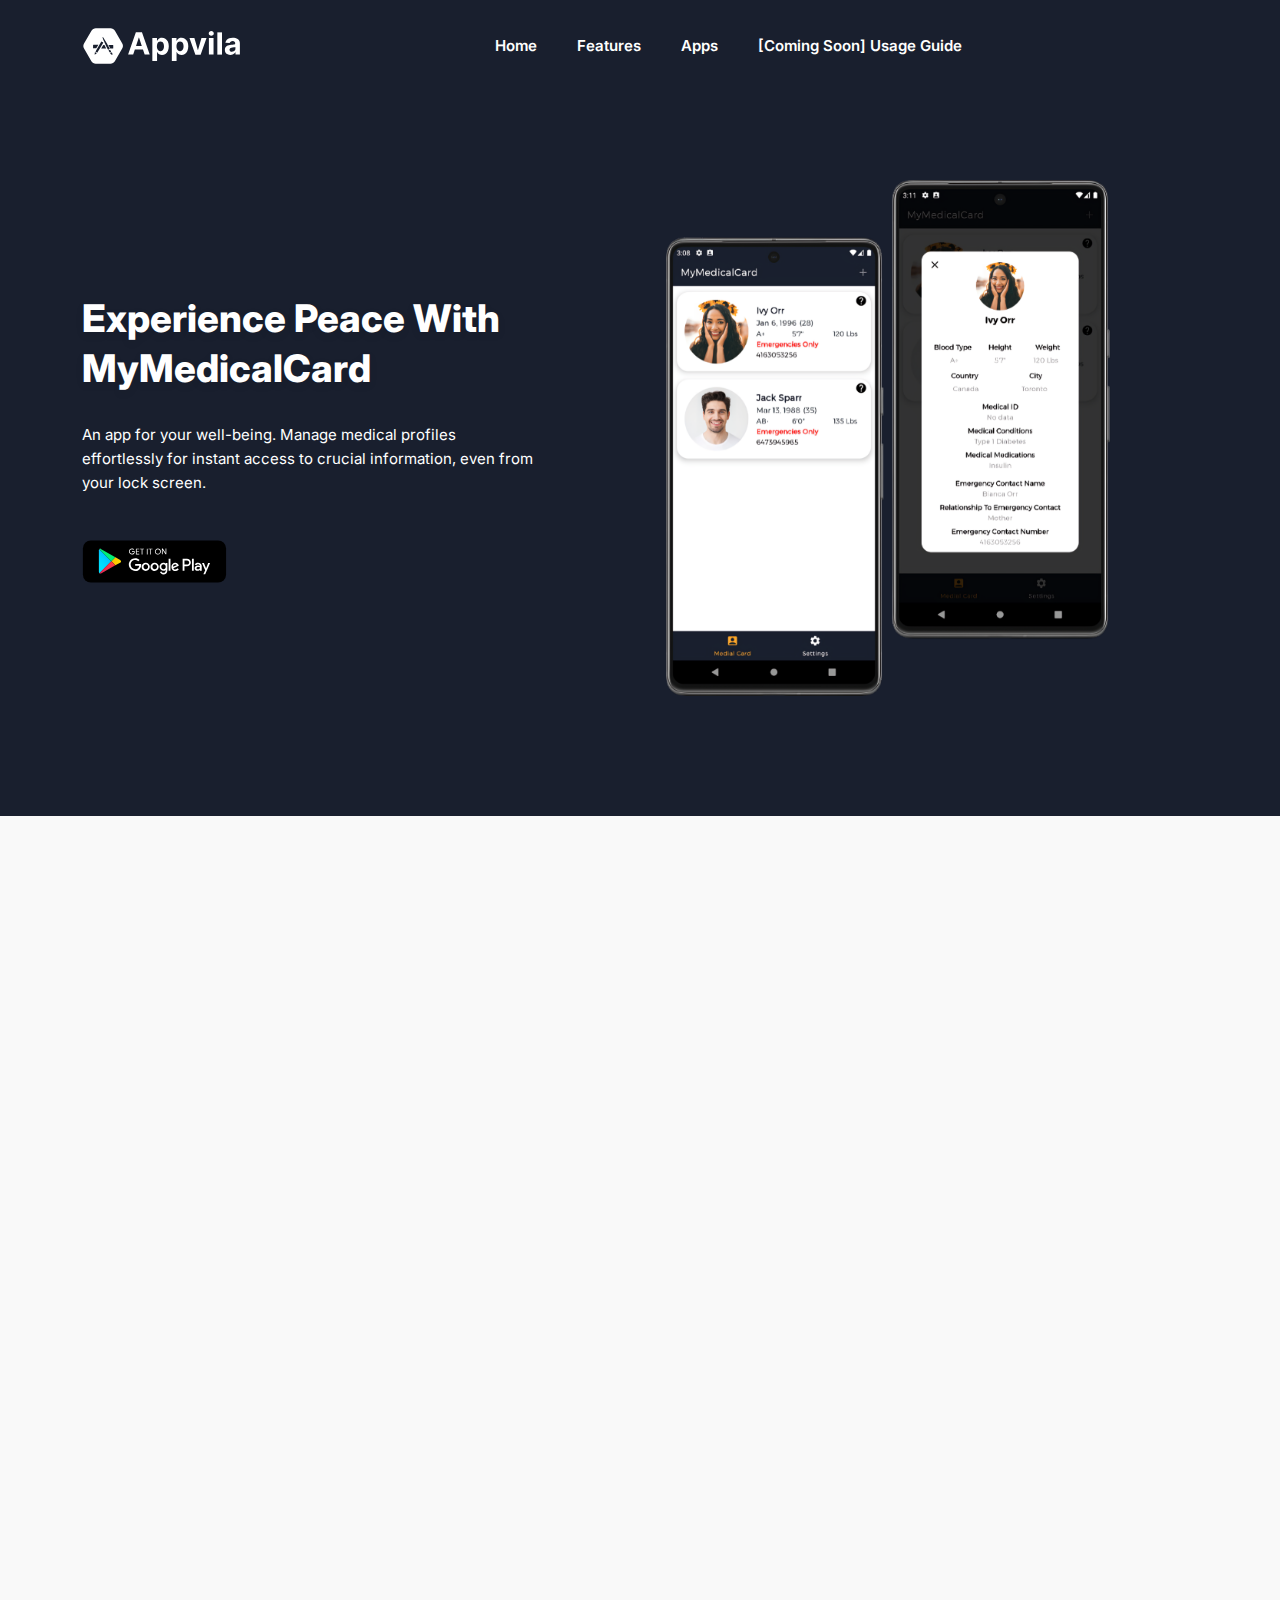
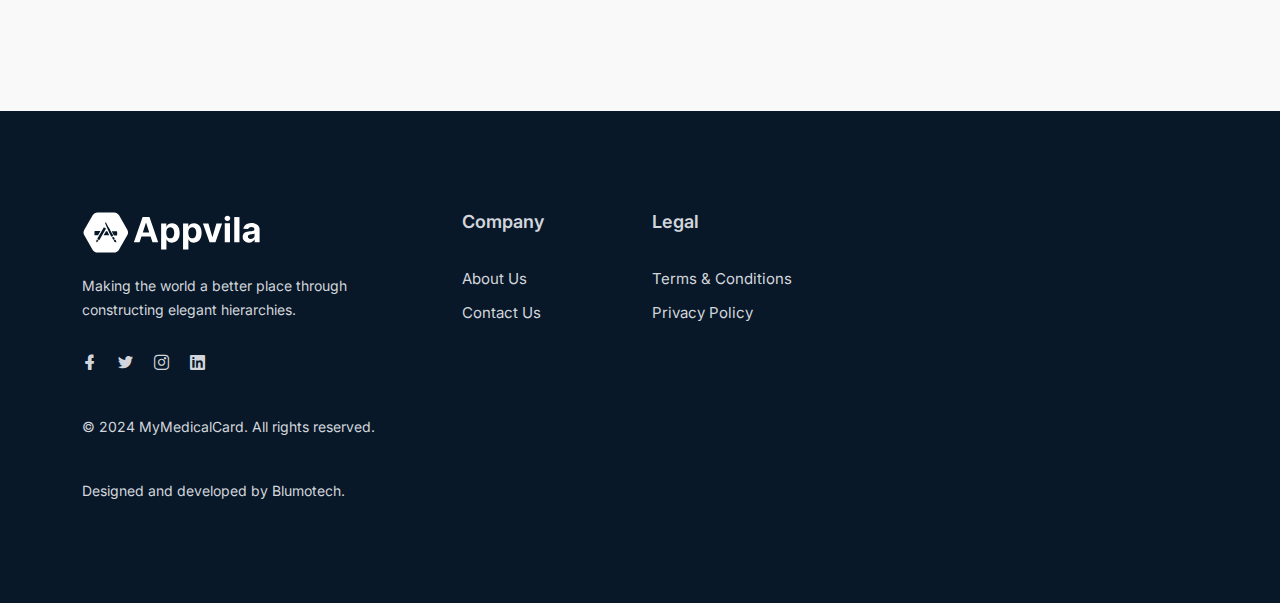
<file: mymedicalcard.html>
<!DOCTYPE html>
<html class="no-js" lang="zxx">

<head>
    <meta charset="utf-8" />
    <meta http-equiv="x-ua-compatible" content="ie=edge" />
    <title>MyMedicalCard - Home</title>
    <meta name="description" content="" />
    <meta name="viewport" content="width=device-width, initial-scale=1" />
    <link rel="shortcut icon" type="image/x-icon" href="assets/images/favicon.ico" />

    <!-- ========================= CSS here ========================= -->
    <link rel="stylesheet" href="assets/css/bootstrap.min.css" />
    <link rel="stylesheet" href="assets/css/LineIcons.2.0.css" />
    <link rel="stylesheet" href="assets/css/animate.css" />
    <link rel="stylesheet" href="assets/css/tiny-slider.css" />
    <link rel="stylesheet" href="assets/css/glightbox.min.css" />
    <link rel="stylesheet" href="assets/css/main.css" />

</head>

<body>
    <!--Start of Tawk.to Script-->
<script type="text/javascript">
    var Tawk_API=Tawk_API||{}, Tawk_LoadStart=new Date();
    (function(){
    var s1=document.createElement("script"),s0=document.getElementsByTagName("script")[0];
    s1.async=true;
    s1.src='https://embed.tawk.to/65baaa728d261e1b5f5a3554/1hlgijkg1';
    s1.charset='UTF-8';
    s1.setAttribute('crossorigin','*');
    s0.parentNode.insertBefore(s1,s0);
    })();
    </script>
    <!--End of Tawk.to Script-->
    <!--End of Tawk.to Script-->
    <!--[if lte IE 9]>
      <p class="browserupgrade">
        You are using an <strong>outdated</strong> browser. Please
        <a href="https://browsehappy.com/">upgrade your browser</a> to improve
        your experience and security.
      </p>
    <![endif]-->

    <!-- Preloader -->
    <div class="preloader">
        <div class="preloader-inner">
            <div class="preloader-icon">
                <span></span>
                <span></span>
            </div>
        </div>
    </div>
    <!-- /End Preloader -->

    <!-- Start Header Area -->
    <header class="header navbar-area">
        <div class="container">
            <div class="row align-items-center">
                <div class="col-lg-12">
                    <div class="nav-inner">
                        <!-- Start Navbar -->
                        <nav class="navbar navbar-expand-lg">
                            <a class="navbar-brand" href="index.html">
                                <img src="assets/images/logo/white-logo.svg" alt="Logo">
                            </a>
                            <button class="navbar-toggler mobile-menu-btn" type="button" data-bs-toggle="collapse"
                                data-bs-target="#navbarSupportedContent" aria-controls="navbarSupportedContent"
                                aria-expanded="false" aria-label="Toggle navigation">
                                <span class="toggler-icon"></span>
                                <span class="toggler-icon"></span>
                                <span class="toggler-icon"></span>
                            </button>
                            <div class="collapse navbar-collapse sub-menu-bar" id="navbarSupportedContent">
                                <ul id="nav" class="navbar-nav ms-auto">
                                    <li class="nav-item">
                                        <a href="#home" class="page-scroll active"
                                            aria-label="Toggle navigation">Home</a>
                                    </li>
                                    <li class="nav-item">
                                        <a href="#features" class="page-scroll"
                                            aria-label="Toggle navigation">Features</a>
                                    </li>
                                
                                    <li class="nav-item">
                                        <a class="dd-menu collapsed" href="javascript:void(0)" data-bs-toggle="collapse"
                                            data-bs-target="#submenu-1-4" aria-controls="navbarSupportedContent"
                                            aria-expanded="false" aria-label="Toggle navigation">Apps</a>
                                        <ul class="sub-menu collapse" id="submenu-1-4">
                                            <li class="nav-item"><a href="javascript:void(0)">[Coming soon] TimeToCelebrate</a>
                                            </li>
                                            <li class="nav-item"><a href="https://play.google.com/store/apps/details?id=com.blumotech.wesplit">WeSplit</a></li>
                                            <li class="nav-item"><a href="https://play.google.com/store/apps/details?id=com.blumotech.holdmyreceipts">HoldMyReceipts</a></li>

                                        </ul>
                                    </li>
                                

                                    <li class="nav-item">
                                        <a href="#" class="page-scroll"
                                            aria-label="Toggle navigation">[Coming soon] Usage Guide</a>
                                    </li>
                                </ul>
                            </div> <!-- navbar collapse -->
                            <!--<a href="https://play.google.com/store/apps/details?id=com.blumotech.mymedicalcard">
                                
                                <img src="assets/images/hero/googlePlay.svg"  alt="Google Play">
                            </a>-->
                        </nav>
                        <!-- End Navbar -->
                    </div>
                </div>
            </div> <!-- row -->
        </div> <!-- container -->
    </header>
    <!-- End Header Area -->

    <!-- Start Hero Area -->
    <section id="home" class="hero-area">
        <div class="container">
            <div class="row align-items-center">
                <div class="col-lg-5 col-md-12 col-12">
                    <div class="hero-content">
                        <h1 class="wow fadeInLeft" data-wow-delay=".4s">Experience peace with MyMedicalCard</h1>
                        <p class="wow fadeInLeft" data-wow-delay=".6s">An app for your well-being. Manage medical profiles effortlessly for instant access to crucial information, 
                            even from your lock screen.</p>
                        <div class="wow fadeInLeft" data-wow-delay=".8s">
                            <a href="https://play.google.com/store/apps/details?id=com.blumotech.mymedicalcard">
                                <br></br>
                                <img src="assets/images/hero/googlePlay.svg"  alt="Google Play">
                            </a>
                        </div>
                    </div>
                </div>
                <div class="col-lg-7 col-md-12 col-12">
                    <div class="hero-image wow fadeInRight" data-wow-delay=".4s">
                        <img src="assets/images/hero/image_for_website_final1.png" alt="#">
                    </div>
                </div>
            </div>
        </div>
    </section>
    <!-- End Hero Area -->

    <!-- Start Features Area -->
    <section id="features" class="features section">
        <div class="container">
            <div class="row">
                <div class="col-12">
                    <div class="section-title">
                        <h3 class="wow zoomIn" data-wow-delay=".2s">Key Features</h3>
                        <h2 class="wow fadeInUp" data-wow-delay=".4s">Your Experience Gets Better And Better Over Time.
                        </h2>
                        <!-- <p class="wow fadeInUp" data-wow-delay=".6s">There are many variations of passages of Lorem
                            Ipsum available, but the majority have suffered alteration in some form.</p> -->
                    </div>
                </div>
            </div>
            <div class="row">
                <div class="col-lg-4 col-md-6 col-12">
                    <!-- Start Single Feature -->
                    <div class="single-feature wow fadeInUp" data-wow-delay=".2s">
                        <i class="lni lni-clipboard"></i>
                        <h3>Medication Reference</h3>
                        <p>Easily include your medications for quick reference.</p>
                    </div>
                    <!-- End Single Feature -->
                </div>
                <div class="col-lg-4 col-md-6 col-12">
                    <!-- Start Single Feature -->
                    <div class="single-feature wow fadeInUp" data-wow-delay=".4s">
                        <i class="lni lni-information"></i>
                        <h3>Vital Information</h3>
                        <p>Record Blood Type, Height, and Weight for prompt medical interventions.</p>
                    </div>
                    <!-- End Single Feature -->
                </div>
                <div class="col-lg-4 col-md-6 col-12">
                    <!-- Start Single Feature -->
                    <div class="single-feature wow fadeInUp" data-wow-delay=".6s">
                        <i class="lni lni-reload"></i>
                        <h3>Medical ID Integration</h3>
                        <p>Integrate medical ID details for rapid identification.</p>
                    </div>
                    <!-- End Single Feature -->
                </div>
                <div class="col-lg-4 col-md-6 col-12">
                    <!-- Start Single Feature -->
                    <div class="single-feature wow fadeInUp" data-wow-delay=".6s">
                        <i class="lni lni-list"></i>
                        <h3>Health Condition Log</h3>
                        <p>Keep a comprehensive record of your medical conditions.</p>
                    </div>
                    <!-- End Single Feature -->
                </div>
                <div class="col-lg-4 col-md-6 col-12">
                    <!-- Start Single Feature -->
                    <div class="single-feature wow fadeInUp" data-wow-delay=".6s">
                        <i class="lni lni-stamp"></i>
                        <h3>Personalize Your Profile</h3>
                        <p>Add your own profile picture for a personal touch.</p>
                    </div>
                    <!-- End Single Feature -->
                </div>
                <div class="col-lg-4 col-md-6 col-12">
                    <!-- Start Single Feature -->
                    <div class="single-feature wow fadeInUp" data-wow-delay=".6s">
                        <i class="lni lni-notepad"></i>
                        <h3>Emergency Contacts</h3>
                        <p>Store essential contacts for swift crisis management.</p>
                    </div>
                    <!-- End Single Feature -->
                </div>
                
            </div>
        </div>
    </section>
    <!-- End Features Area -->


    <!-- Start Footer Area -->
    <footer class="footer">
        <!-- Start Footer Top -->
        <div class="footer-top">
            <div class="container">
                <div class="row">
                    <div class="col-lg-4 col-md-4 col-12">
                        <!-- Single Widget -->
                        <div class="single-footer f-about">
                            <div class="logo">
                                <a href="index.html">
                                    <img src="assets/images/logo/white-logo.svg" alt="#">
                                </a>
                            </div>
                            <p>Making the world a better place through constructing elegant hierarchies.</p>
                            <ul class="social">
                                <li><a href="javascript:void(0)"><i class="lni lni-facebook-filled"></i></a></li>
                                <li><a href="javascript:void(0)"><i class="lni lni-twitter-original"></i></a></li>
                                <li><a href="javascript:void(0)"><i class="lni lni-instagram"></i></a></li>
                                <li><a href="javascript:void(0)"><i class="lni lni-linkedin-original"></i></a></li>
                            </ul>
                            <p class="copyright-text" >© 2024 MyMedicalCard. All rights reserved.</p>
                            <p class="copyright-text">Designed and developed by Blumotech.</p>
                        </div>
                        <!-- End Single Widget -->
                    </div>
                    <div class="col-lg-8 col-md-8 col-12">
                        <div class="row">
                            <div class="col-lg-3 col-md-6 col-12">
                                <!-- Single Widget -->
                                <div class="single-footer f-link">
                                    <h3>Company</h3>
                                    <ul>
                                        <li><a href="https://blumotech.com">About Us</a></li>
                                        <li><a href="https://blumotech.com">Contact Us</a></li>
                                    </ul>
                                </div>
                                <!-- End Single Widget -->
                            </div>
                            <div class="col-lg-3 col-md-6 col-12">
                                <!-- Single Widget -->
                                <div class="single-footer f-link">
                                    <h3>Legal</h3>
                                    <ul>
                                        <li><a href="mmc_toc.html">Terms & Conditions</a></li>
                                        <li><a href="mmc_privacy_policy.html">Privacy Policy</a></li>
                                    </ul>
                                </div>
                                <!-- End Single Widget -->
                            </div>
                        </div>
                    </div>
                </div>
            </div>
        </div>
        <!--/ End Footer Top -->
    </footer>
    <!--/ End Footer Area -->

    <!-- ========================= scroll-top ========================= -->
    <!-- <a href="#" class="scroll-top">
        <i class="lni lni-chevron-up"></i>
    </a>
-->

    <!-- ========================= JS here ========================= -->
    <script src="assets/js/bootstrap.min.js"></script>
    <script src="assets/js/wow.min.js"></script>
    <script src="assets/js/tiny-slider.js"></script>
    <script src="assets/js/glightbox.min.js"></script>
    <script src="assets/js/count-up.min.js"></script>
    <script src="assets/js/main.js"></script>
    <script type="text/javascript">

        //====== counter up 
        var cu = new counterUp({
            start: 0,
            duration: 2000,
            intvalues: true,
            interval: 100,
            append: " ",
        });
        cu.start();
    </script>
</body>

</html>
</file>
<file: assets/css/tiny-slider.css>
.tns-outer{padding:0!important}.tns-outer [hidden]{display:none!important}.tns-outer [aria-controls],.tns-outer [data-action]{cursor:pointer}.tns-slider{-webkit-transition:all 0s;-moz-transition:all 0s;transition:all 0s}.tns-slider>.tns-item{-webkit-box-sizing:border-box;-moz-box-sizing:border-box;box-sizing:border-box}.tns-horizontal.tns-subpixel{white-space:nowrap}.tns-horizontal.tns-subpixel>.tns-item{display:inline-block;vertical-align:top;white-space:normal}.tns-horizontal.tns-no-subpixel:after{content:'';display:table;clear:both}.tns-horizontal.tns-no-subpixel>.tns-item{float:left}.tns-horizontal.tns-carousel.tns-no-subpixel>.tns-item{margin-right:-100%}.tns-no-calc{position:relative;left:0}.tns-gallery{position:relative;left:0;min-height:1px}.tns-gallery>.tns-item{position:absolute;left:-100%;-webkit-transition:transform 0s,opacity 0s;-moz-transition:transform 0s,opacity 0s;transition:transform 0s,opacity 0s}.tns-gallery>.tns-slide-active{position:relative;left:auto!important}.tns-gallery>.tns-moving{-webkit-transition:all .25s;-moz-transition:all .25s;transition:all .25s}.tns-autowidth{display:inline-block}.tns-lazy-img{-webkit-transition:opacity .6s;-moz-transition:opacity .6s;transition:opacity .6s;opacity:.6}.tns-lazy-img.tns-complete{opacity:1}.tns-ah{-webkit-transition:height 0s;-moz-transition:height 0s;transition:height 0s}.tns-ovh{overflow:hidden}.tns-visually-hidden{position:absolute;left:-10000em}.tns-transparent{opacity:0;visibility:hidden}.tns-fadeIn{opacity:1;filter:alpha(opacity=100);z-index:0}.tns-normal,.tns-fadeOut{opacity:0;filter:alpha(opacity=0);z-index:-1}.tns-vpfix{white-space:nowrap}.tns-vpfix>div,.tns-vpfix>li{display:inline-block}.tns-t-subp2{margin:0 auto;width:310px;position:relative;height:10px;overflow:hidden}.tns-t-ct{width:2333.3333333%;width:-webkit-calc(100% * 70/3);width:-moz-calc(100% * 70/3);width:calc(100% * 70/3);position:absolute;right:0}.tns-t-ct:after{content:'';display:table;clear:both}.tns-t-ct>div{width:1.4285714%;width:-webkit-calc(100%/70);width:-moz-calc(100%/70);width:calc(100%/70);height:10px;float:left}
</file>
<file: css/style.css>
/*
  Theme Name: BizPage
  Theme URL: https://bootstrapmade.com/bizpage-bootstrap-business-template/
  Author: BootstrapMade.com
  License: https://bootstrapmade.com/license/
*/
/*--------------------------------------------------------------
# General
--------------------------------------------------------------*/
body {
  background: #fff;
  color: #666666;
  font-family: "Open Sans", sans-serif;
}

a {
  color: #18d26e;
  transition: 0.5s;
}

a:hover, a:active, a:focus {
  color: #18d36e;
  outline: none;
  text-decoration: none;
}

p {
  padding: 0;
  margin: 0 0 30px 0;
}

h1, h2, h3, h4, h5, h6 {
  font-family: "Montserrat", sans-serif;
  font-weight: 400;
  margin: 0 0 20px 0;
  padding: 0;
}

/* Back to top button */
.back-to-top {
  position: fixed;
  display: none;
  background: #18d26e;
  color: #fff;
  display: inline-block;
  width: 44px;
  height: 44px;
  text-align: center;
  line-height: 1;
  font-size: 16px;
  border-radius: 50%;
  right: 15px;
  bottom: 15px;
  transition: background 0.5s;
  z-index: 11;
}

.back-to-top i {
  padding-top: 12px;
  color: #fff;
}

@media (max-width: 768px) {
  .back-to-top {
    bottom: 15px;
  }
}

/*--------------------------------------------------------------
# Header
--------------------------------------------------------------*/
#header {
  padding: 30px 0;
  height: 92px;
  position: fixed;
  left: 0;
  top: 0;
  right: 0;
  transition: all 0.5s;
  z-index: 997;
}

#header.header-scrolled {
  background: rgba(0, 0, 0, 0.9);
  padding: 20px 0;
  height: 72px;
  transition: all 0.5s;
}

#header #logo {
  float: left;
}

@media (min-width: 1024px) {
  #header #logo {
    padding-left: 60px;
  }
}

#header #logo h1 {
  font-size: 34px;
  margin: 0;
  padding: 0;
  line-height: 1;
  font-family: "Montserrat", sans-serif;
  font-weight: 700;
  letter-spacing: 3px;
}

#header #logo h1 a, #header #logo h1 a:hover {
  color: #fff;
  padding-left: 10px;
  border-left: 4px solid #18d26e;
}

#header #logo img {
  padding: 0;
  margin: 0;
}

@media (max-width: 768px) {
  #header #logo h1 {
    font-size: 28px;
  }
  #header #logo img {
    max-height: 40px;
  }
}

/*--------------------------------------------------------------
# Intro Section
--------------------------------------------------------------*/
#intro {
  display: table;
  width: 100%;
  height: 100vh;
  background: #000;
}

#intro .carousel-item {
  width: 100%;
  height: 100vh;
  background-size: cover;
  background-position: center;
  background-repeat: no-repeat;
}

#intro .carousel-item::before {
  content: '';
  background-color: rgba(0, 0, 0, 0.7);
  position: absolute;
  height: 100%;
  width: 100%;
  top: 0;
  right: 0;
  left: 0;
  bottom: 0;
}

#intro .carousel-container {
  display: flex;
  justify-content: center;
  align-items: center;
  position: absolute;
  bottom: 0;
  top: 0;
  left: 0;
  right: 0;
}

#intro .carousel-content {
  text-align: center;
}

#intro h2 {
  color: #fff;
  margin-bottom: 30px;
  font-size: 48px;
  font-weight: 700;
}

@media (max-width: 768px) {
  #intro h2 {
    font-size: 28px;
  }
}

#intro p {
  width: 80%;
  margin: 0 auto 30px auto;
  color: #fff;
}

@media (min-width: 1024px) {
  #intro p {
    width: 60%;
  }
}

#intro .carousel-fade .carousel-inner .carousel-item {
  -webkit-transition-property: opacity;
  transition-property: opacity;
}

#intro .carousel-fade .carousel-inner .carousel-item,
#intro .carousel-fade .carousel-inner .active.carousel-item-left,
#intro .carousel-fade .carousel-inner .active.carousel-item-right {
  opacity: 0;
}

#intro .carousel-fade .carousel-inner .active,
#intro .carousel-fade .carousel-inner .carousel-item-next.carousel-item-left,
#intro .carousel-fade .carousel-inner .carousel-item-prev.carousel-item-right {
  opacity: 1;
  transition: 0.5s;
}

#intro .carousel-fade .carousel-inner .carousel-item-next,
#intro .carousel-fade .carousel-inner .carousel-item-prev,
#intro .carousel-fade .carousel-inner .active.carousel-item-left,
#intro .carousel-fade .carousel-inner .active.carousel-item-right {
  left: 0;
  -webkit-transform: translate3d(0, 0, 0);
  transform: translate3d(0, 0, 0);
}

#intro .carousel-control-prev, #intro .carousel-control-next {
  width: 10%;
}

@media (min-width: 1024px) {
  #intro .carousel-control-prev, #intro .carousel-control-next {
    width: 5%;
  }
}

#intro .carousel-control-next-icon, #intro .carousel-control-prev-icon {
  background: none;
  font-size: 32px;
  line-height: 1;
}

#intro .carousel-indicators li {
  cursor: pointer;
}

#intro .btn-get-started {
  font-family: "Montserrat", sans-serif;
  font-weight: 500;
  font-size: 16px;
  letter-spacing: 1px;
  display: inline-block;
  padding: 8px 32px;
  border-radius: 50px;
  transition: 0.5s;
  margin: 10px;
  color: #fff;
  background: #18d26e;
}

#intro .btn-get-started:hover {
  background: #fff;
  color: #18d26e;
}

/*--------------------------------------------------------------
# Navigation Menu
--------------------------------------------------------------*/
/* Nav Menu Essentials */
.nav-menu, .nav-menu * {
  margin: 0;
  padding: 0;
  list-style: none;
}

.nav-menu ul {
  position: absolute;
  display: none;
  top: 100%;
  left: 0;
  z-index: 99;
}

.nav-menu li {
  position: relative;
  white-space: nowrap;
}

.nav-menu > li {
  float: left;
}

.nav-menu li:hover > ul,
.nav-menu li.sfHover > ul {
  display: block;
}

.nav-menu ul ul {
  top: 0;
  left: 100%;
}

.nav-menu ul li {
  min-width: 180px;
}

/* Nav Menu Arrows */
.sf-arrows .sf-with-ul {
  padding-right: 30px;
}

.sf-arrows .sf-with-ul:after {
  content: "\f107";
  position: absolute;
  right: 15px;
  font-family: FontAwesome;
  font-style: normal;
  font-weight: normal;
}

.sf-arrows ul .sf-with-ul:after {
  content: "\f105";
}

/* Nav Meu Container */
#nav-menu-container {
  float: right;
  margin: 0;
}

@media (min-width: 1024px) {
  #nav-menu-container {
    padding-right: 60px;
  }
}

@media (max-width: 768px) {
  #nav-menu-container {
    display: none;
  }
}

/* Nav Meu Styling */
.nav-menu a {
  padding: 0 8px 10px 8px;
  text-decoration: none;
  display: inline-block;
  color: #fff;
  font-family: "Montserrat", sans-serif;
  font-weight: 700;
  font-size: 13px;
  text-transform: uppercase;
  outline: none;
}

.nav-menu li:hover > a, .nav-menu > .menu-active > a {
  color: #18d26e;
}

.nav-menu > li {
  margin-left: 10px;
}

.nav-menu ul {
  margin: 4px 0 0 0;
  padding: 10px;
  box-shadow: 0px 0px 30px rgba(127, 137, 161, 0.25);
  background: #fff;
}

.nav-menu ul li {
  transition: 0.3s;
}

.nav-menu ul li a {
  padding: 10px;
  color: #333;
  transition: 0.3s;
  display: block;
  font-size: 13px;
  text-transform: none;
}

.nav-menu ul li:hover > a {
  color: #18d26e;
}

.nav-menu ul ul {
  margin: 0;
}

/* Mobile Nav Toggle */
#mobile-nav-toggle {
  position: fixed;
  right: 0;
  top: 0;
  z-index: 999;
  margin: 20px 20px 0 0;
  border: 0;
  background: none;
  font-size: 24px;
  display: none;
  transition: all 0.4s;
  outline: none;
  cursor: pointer;
}

#mobile-nav-toggle i {
  color: #fff;
}

@media (max-width: 768px) {
  #mobile-nav-toggle {
    display: inline;
  }
}

/* Mobile Nav Styling */
#mobile-nav {
  position: fixed;
  top: 0;
  padding-top: 18px;
  bottom: 0;
  z-index: 998;
  background: rgba(0, 0, 0, 0.8);
  left: -260px;
  width: 260px;
  overflow-y: auto;
  transition: 0.4s;
}

#mobile-nav ul {
  padding: 0;
  margin: 0;
  list-style: none;
}

#mobile-nav ul li {
  position: relative;
}

#mobile-nav ul li a {
  color: #fff;
  font-size: 13px;
  text-transform: uppercase;
  overflow: hidden;
  padding: 10px 22px 10px 15px;
  position: relative;
  text-decoration: none;
  width: 100%;
  display: block;
  outline: none;
  font-weight: 700;
  font-family: "Montserrat", sans-serif;
}

#mobile-nav ul li a:hover {
  color: #fff;
}

#mobile-nav ul li li {
  padding-left: 30px;
}

#mobile-nav ul .menu-has-children i {
  position: absolute;
  right: 0;
  z-index: 99;
  padding: 15px;
  cursor: pointer;
  color: #fff;
}

#mobile-nav ul .menu-has-children i.fa-chevron-up {
  color: #18d26e;
}

#mobile-nav ul .menu-has-children li a {
  text-transform: none;
}

#mobile-nav ul .menu-item-active {
  color: #18d26e;
}

#mobile-body-overly {
  width: 100%;
  height: 100%;
  z-index: 997;
  top: 0;
  left: 0;
  position: fixed;
  background: rgba(0, 0, 0, 0.7);
  display: none;
}

/* Mobile Nav body classes */
body.mobile-nav-active {
  overflow: hidden;
}

body.mobile-nav-active #mobile-nav {
  left: 0;
}

body.mobile-nav-active #mobile-nav-toggle {
  color: #fff;
}

/*--------------------------------------------------------------
# Sections
--------------------------------------------------------------*/
/* Sections Header
--------------------------------*/
.section-header h3 {
  font-size: 32px;
  color: #111;
  text-transform: uppercase;
  text-align: center;
  font-weight: 700;
  position: relative;
  padding-bottom: 15px;
}

.section-header h3::before {
  content: '';
  position: absolute;
  display: block;
  width: 120px;
  height: 1px;
  background: #ddd;
  bottom: 1px;
  left: calc(50% - 60px);
}

.section-header h3::after {
  content: '';
  position: absolute;
  display: block;
  width: 40px;
  height: 3px;
  background: #18d26e;
  bottom: 0;
  left: calc(50% - 20px);
}

.section-header p {
  text-align: center;
  padding-bottom: 30px;
  color: #333;
}

/* Section with background
--------------------------------*/
.section-bg {
  background: #f7f7f7;
}

/* Featured Services Section
--------------------------------*/
#featured-services {
  background: #000;
}

#featured-services .box {
  padding: 30px 20px;
}

#featured-services .box-bg {
  background-image: linear-gradient(0deg, #000000 0%, #242323 50%, #000000 100%);
}

#featured-services i {
  color: #18d26e;
  font-size: 48px;
  display: inline-block;
  line-height: 1;
}

#featured-services h4 {
  font-weight: 400;
  margin: 15px 0;
  font-size: 18px;
}

#featured-services h4 a {
  color: #fff;
}

#featured-services h4 a:hover {
  color: #18d26e;
}

#featured-services p {
  font-size: 14px;
  line-height: 24px;
  color: #fff;
  margin-bottom: 0;
}

/* About Us Section
--------------------------------*/
#about {
  background: url("../img/about-bg.jpg") center top no-repeat fixed;
  background-size: cover;
  padding: 60px 0 40px 0;
  position: relative;
}

#about::before {
  content: '';
  position: absolute;
  left: 0;
  right: 0;
  top: 0;
  bottom: 0;
  background: rgba(255, 255, 255, 0.92);
  z-index: 9;
}

#about .container {
  position: relative;
  z-index: 10;
}

#about .about-col {
  background: #fff;
  border-radius: 0 0 4px 4px;
  box-shadow: 0px 2px 12px rgba(0, 0, 0, 0.08);
  margin-bottom: 20px;
}

#about .about-col .img {
  position: relative;
}

#about .about-col .img img {
  border-radius: 4px 4px 0 0;
}

#about .about-col .icon {
  width: 64px;
  height: 64px;
  padding-top: 8px;
  text-align: center;
  position: absolute;
  background-color: #18d26e;
  border-radius: 50%;
  text-align: center;
  border: 4px solid #fff;
  left: calc( 50% - 32px);
  bottom: -30px;
  transition: 0.3s;
}

#about .about-col i {
  font-size: 36px;
  line-height: 1;
  color: #fff;
  transition: 0.3s;
}

#about .about-col:hover .icon {
  background-color: #fff;
}

#about .about-col:hover i {
  color: #18d26e;
}

#about .about-col h2 {
  color: #000;
  text-align: center;
  font-weight: 700;
  font-size: 20px;
  padding: 0;
  margin: 40px 0 12px 0;
}

#about .about-col h2 a {
  color: #000;
}

#about .about-col h2 a:hover {
  color: #18d26e;
}

#about .about-col p {
  font-size: 14px;
  line-height: 24px;
  color: #333;
  margin-bottom: 0;
  padding: 0 20px 20px 20px;
}

/* Services Section
--------------------------------*/
#services {
  background: #fff;
  background-size: cover;
  padding: 60px 0 40px 0;
}

#services .box {
  margin-bottom: 30px;
}

#services .icon {
  float: left;
}

#services .icon i {
  color: #18d26e;
  font-size: 36px;
  line-height: 1;
  transition: 0.5s;
}

#services .title {
  margin-left: 60px;
  font-weight: 700;
  margin-bottom: 15px;
  font-size: 18px;
}

#services .title a {
  color: #111;
}

#services .box:hover .title a {
  color: #18d26e;
}

#services .description {
  font-size: 14px;
  margin-left: 60px;
  line-height: 24px;
  margin-bottom: 0;
}

/* Call To Action Section
--------------------------------*/
#call-to-action {
  background: linear-gradient(rgba(0, 142, 99, 0.1), rgba(0, 0, 0, 0.1)), url(../img/call-to-action-bg.jpg) fixed center center;
  background-size: cover;
  padding: 60px 0;
}

#call-to-action h3 {
  color: #fff;
  font-size: 28px;
  font-weight: 700;
}

#call-to-action p {
  color: #fff;
}

#call-to-action .cta-btn {
  font-family: "Montserrat", sans-serif;
  text-transform: uppercase;
  font-weight: 500;
  font-size: 16px;
  letter-spacing: 1px;
  display: inline-block;
  padding: 8px 28px;
  border-radius: 25px;
  transition: 0.5s;
  margin-top: 10px;
  border: 2px solid #fff;
  color: #fff;
}

#call-to-action .cta-btn:hover {
  background: #18d26e;
  border: 2px solid #18d26e;
}

/* Call To Action Section
--------------------------------*/
#skills {
  padding: 60px 0;
}

#skills .progress {
  height: 35px;
  margin-bottom: 10px;
}

#skills .progress .skill {
  font-family: "Open Sans", sans-serif;
  line-height: 35px;
  padding: 0;
  margin: 0 0 0 20px;
  text-transform: uppercase;
}

#skills .progress .skill .val {
  float: right;
  font-style: normal;
  margin: 0 20px 0 0;
}

#skills .progress-bar {
  width: 1px;
  text-align: left;
  transition: .9s;
}

/* Facts Section
--------------------------------*/
#facts {
  background: url("../img/facts-bg.jpg") center top no-repeat fixed;
  background-size: cover;
  padding: 60px 0 0 0;
  position: relative;
}

#facts::before {
  content: '';
  position: absolute;
  left: 0;
  right: 0;
  top: 0;
  bottom: 0;
  background: rgba(255, 255, 255, 0.88);
  z-index: 9;
}

#facts .container {
  position: relative;
  z-index: 10;
}

#facts .counters span {
  font-family: "Montserrat", sans-serif;
  font-weight: bold;
  font-size: 48px;
  display: block;
  color: #18d26e;
}

#facts .counters p {
  padding: 0;
  margin: 0 0 20px 0;
  font-family: "Montserrat", sans-serif;
  font-size: 14px;
  color: #111;
}

#facts .facts-img {
  text-align: center;
  padding-top: 30px;
}

/* Portfolio Section
--------------------------------*/
#portfolio {
  padding: 60px 0;
}

#portfolio #portfolio-flters {
  padding: 0;
  margin: 5px 0 35px 0;
  list-style: none;
  text-align: center;
}

#portfolio #portfolio-flters li {
  cursor: pointer;
  margin: 15px 15px 15px 0;
  display: inline-block;
  padding: 10px 20px;
  font-size: 12px;
  line-height: 20px;
  color: #666666;
  border-radius: 4px;
  text-transform: uppercase;
  background: #fff;
  margin-bottom: 5px;
  transition: all 0.3s ease-in-out;
}

#portfolio #portfolio-flters li:hover, #portfolio #portfolio-flters li.filter-active {
  background: #18d26e;
  color: #fff;
}

#portfolio #portfolio-flters li:last-child {
  margin-right: 0;
}

#portfolio .portfolio-wrap {
  box-shadow: 0px 2px 12px rgba(0, 0, 0, 0.08);
  transition: 0.3s;
}

#portfolio .portfolio-wrap:hover {
  box-shadow: 0px 4px 14px rgba(0, 0, 0, 0.16);
}

#portfolio .portfolio-item {
  position: relative;
  height: 360px;
  overflow: hidden;
}

#portfolio .portfolio-item figure {
  background: #000;
  overflow: hidden;
  height: 240px;
  position: relative;
  border-radius: 4px 4px 0 0;
  margin: 0;
}

#portfolio .portfolio-item figure:hover img {
  opacity: 0.4;
  transition: 0.3s;
}

#portfolio .portfolio-item figure .link-preview, #portfolio .portfolio-item figure .link-details {
  position: absolute;
  display: inline-block;
  visibility: hidden;
  line-height: 1;
  text-align: center;
  width: 36px;
  height: 36px;
  background: #fff;
  border-radius: 50%;
  transition: 0.2s;
}

#portfolio .portfolio-item figure .link-preview i, #portfolio .portfolio-item figure .link-details i {
  padding-top: 6px;
  font-size: 22px;
  color: #333;
}

#portfolio .portfolio-item figure .link-preview:hover, #portfolio .portfolio-item figure .link-details:hover {
  background: #18d26e;
}

#portfolio .portfolio-item figure .link-preview:hover i, #portfolio .portfolio-item figure .link-details:hover i {
  color: #fff;
}

#portfolio .portfolio-item figure .link-preview {
  left: calc(50% - 38px);
  top: calc(50% - 18px);
}

#portfolio .portfolio-item figure .link-details {
  right: calc(50% - 38px);
  top: calc(50% - 18px);
}

#portfolio .portfolio-item figure:hover .link-preview {
  visibility: visible;
  left: calc(50% - 44px);
}

#portfolio .portfolio-item figure:hover .link-details {
  visibility: visible;
  right: calc(50% - 44px);
}

#portfolio .portfolio-item .portfolio-info {
  background: #fff;
  text-align: center;
  padding: 30px;
  height: 90px;
  border-radius: 0 0 3px 3px;
}

#portfolio .portfolio-item .portfolio-info h4 {
  font-size: 18px;
  line-height: 1px;
  font-weight: 700;
  margin-bottom: 18px;
  padding-bottom: 0;
}

#portfolio .portfolio-item .portfolio-info h4 a {
  color: #333;
}

#portfolio .portfolio-item .portfolio-info h4 a:hover {
  color: #18d26e;
}

#portfolio .portfolio-item .portfolio-info p {
  padding: 0;
  margin: 0;
  color: #b8b8b8;
  font-weight: 500;
  font-size: 14px;
  text-transform: uppercase;
}

/* Clients Section
--------------------------------*/
#clients {
  padding: 60px 0;
}

#clients img {
  max-width: 100%;
  opacity: 0.5;
  transition: 0.3s;
  padding: 15px 0;
}

#clients img:hover {
  opacity: 1;
}

#clients .owl-nav, #clients .owl-dots {
  margin-top: 5px;
  text-align: center;
}

#clients .owl-dot {
  display: inline-block;
  margin: 0 5px;
  width: 12px;
  height: 12px;
  border-radius: 50%;
  background-color: #ddd;
}

#clients .owl-dot.active {
  background-color: #18d26e;
}

/* Testimonials Section
--------------------------------*/
#testimonials {
  padding: 60px 0;
}

#testimonials .section-header {
  margin-bottom: 40px;
}

#testimonials .testimonial-item {
  text-align: center;
}

#testimonials .testimonial-item .testimonial-img {
  width: 120px;
  border-radius: 50%;
  border: 4px solid #fff;
  margin: 0 auto;
}

#testimonials .testimonial-item h3 {
  font-size: 20px;
  font-weight: bold;
  margin: 10px 0 5px 0;
  color: #111;
}

#testimonials .testimonial-item h4 {
  font-size: 14px;
  color: #999;
  margin: 0 0 15px 0;
}

#testimonials .testimonial-item .quote-sign-left {
  margin-top: -15px;
  padding-right: 10px;
  display: inline-block;
  width: 37px;
}

#testimonials .testimonial-item .quote-sign-right {
  margin-bottom: -15px;
  padding-left: 10px;
  display: inline-block;
  max-width: 100%;
  width: 37px;
}

#testimonials .testimonial-item p {
  font-style: italic;
  margin: 0 auto 15px auto;
}

@media (min-width: 992px) {
  #testimonials .testimonial-item p {
    width: 80%;
  }
}

#testimonials .owl-nav, #testimonials .owl-dots {
  margin-top: 5px;
  text-align: center;
}

#testimonials .owl-dot {
  display: inline-block;
  margin: 0 5px;
  width: 12px;
  height: 12px;
  border-radius: 50%;
  background-color: #ddd;
}

#testimonials .owl-dot.active {
  background-color: #18d26e;
}

/* Team Section
--------------------------------*/
#team {
  background: #fff;
  padding: 60px 0;
}

#team .member {
  text-align: center;
  margin-bottom: 20px;
  background: #000;
  position: relative;
}

#team .member .member-info {
  visibility: hidden;
  display: flex;
  justify-content: center;
  align-items: center;
  position: absolute;
  bottom: 0;
  top: 0;
  left: 0;
  right: 0;
  transition: 0.2s;
}

#team .member .member-info-content {
  margin-top: -50px;
  transition: margin 0.2s;
}

#team .member:hover .member-info {
  background: rgba(0, 0, 0, 0.7);
  visibility: visible;
  transition: 0.4s;
}

#team .member:hover .member-info-content {
  margin-top: 0;
  transition: margin 0.4s;
}

#team .member h4 {
  font-weight: 700;
  margin-bottom: 2px;
  font-size: 18px;
  color: #fff;
}

#team .member span {
  font-style: italic;
  display: block;
  font-size: 13px;
  color: #fff;
}

#team .member .social {
  margin-top: 15px;
}

#team .member .social a {
  transition: none;
  color: #fff;
}

#team .member .social a:hover {
  color: #18d26e;
}

#team .member .social i {
  font-size: 18px;
  margin: 0 2px;
}

/* Contact Section
--------------------------------*/
#contact {
  padding: 60px 0;
}

#contact .contact-info {
  margin-bottom: 20px;
  text-align: center;
}

#contact .contact-info i {
  font-size: 48px;
  display: inline-block;
  margin-bottom: 10px;
  color: #18d26e;
}

#contact .contact-info address, #contact .contact-info p {
  margin-bottom: 0;
  color: #000;
}

#contact .contact-info h3 {
  font-size: 18px;
  margin-bottom: 15px;
  font-weight: bold;
  text-transform: uppercase;
  color: #999;
}

#contact .contact-info a {
  color: #000;
}

#contact .contact-info a:hover {
  color: #18d26e;
}

#contact .contact-address, #contact .contact-phone, #contact .contact-email {
  margin-bottom: 20px;
}

@media (min-width: 768px) {
  #contact .contact-address, #contact .contact-phone, #contact .contact-email {
    padding: 20px 0;
  }
}

@media (min-width: 768px) {
  #contact .contact-phone {
    border-left: 1px solid #ddd;
    border-right: 1px solid #ddd;
  }
}

#contact .form #sendmessage {
  color: #18d26e;
  border: 1px solid #18d26e;
  display: none;
  text-align: center;
  padding: 15px;
  font-weight: 600;
  margin-bottom: 15px;
}

#contact .form #errormessage {
  color: red;
  display: none;
  border: 1px solid red;
  text-align: center;
  padding: 15px;
  font-weight: 600;
  margin-bottom: 15px;
}

#contact .form #sendmessage.show, #contact .form #errormessage.show, #contact .form .show {
  display: block;
}

#contact .form .validation {
  color: red;
  display: none;
  margin: 0 0 20px;
  font-weight: 400;
  font-size: 13px;
}

#contact .form input, #contact .form textarea {
  padding: 10px 14px;
  border-radius: 0;
  box-shadow: none;
  font-size: 15px;
}

#contact .form button[type="submit"] {
  background: #18d26e;
  border: 0;
  padding: 10px 30px;
  color: #fff;
  transition: 0.4s;
  cursor: pointer;
}

#contact .form button[type="submit"]:hover {
  background: #13a456;
}

/*--------------------------------------------------------------
# Footer
--------------------------------------------------------------*/
#footer {
  background: #000;
  padding: 0 0 30px 0;
  color: #eee;
  font-size: 14px;
}

#footer .footer-top {
  background: #111;
  padding: 60px 0 30px 0;
}

#footer .footer-top .footer-info {
  margin-bottom: 30px;
}

#footer .footer-top .footer-info h3 {
  font-size: 34px;
  margin: 0 0 20px 0;
  padding: 2px 0 2px 10px;
  line-height: 1;
  font-family: "Montserrat", sans-serif;
  font-weight: 700;
  letter-spacing: 3px;
  border-left: 4px solid #18d26e;
}

#footer .footer-top .footer-info p {
  font-size: 14px;
  line-height: 24px;
  margin-bottom: 0;
  font-family: "Montserrat", sans-serif;
  color: #eee;
}

#footer .footer-top .social-links a {
  font-size: 18px;
  display: inline-block;
  background: #333;
  color: #eee;
  line-height: 1;
  padding: 8px 0;
  margin-right: 4px;
  border-radius: 50%;
  text-align: center;
  width: 36px;
  height: 36px;
  transition: 0.3s;
}

#footer .footer-top .social-links a:hover {
  background: #18d26e;
  color: #fff;
}

#footer .footer-top h4 {
  font-size: 14px;
  font-weight: bold;
  color: #fff;
  text-transform: uppercase;
  position: relative;
  padding-bottom: 12px;
}

#footer .footer-top h4::before, #footer .footer-top h4::after {
  content: '';
  position: absolute;
  left: 0;
  bottom: 0;
  height: 2px;
}

#footer .footer-top h4::before {
  right: 0;
  background: #555;
}

#footer .footer-top h4::after {
  background: #18d26e;
  width: 60px;
}

#footer .footer-top .footer-links {
  margin-bottom: 30px;
}

#footer .footer-top .footer-links ul {
  list-style: none;
  padding: 0;
  margin: 0;
}

#footer .footer-top .footer-links ul i {
  padding-right: 8px;
  color: #ddd;
}

#footer .footer-top .footer-links ul li {
  border-bottom: 1px solid #333;
  padding: 10px 0;
}

#footer .footer-top .footer-links ul li:first-child {
  padding-top: 0;
}

#footer .footer-top .footer-links ul a {
  color: #eee;
}

#footer .footer-top .footer-links ul a:hover {
  color: #18d26e;
}

#footer .footer-top .footer-contact {
  margin-bottom: 30px;
}

#footer .footer-top .footer-contact p {
  line-height: 26px;
}

#footer .footer-top .footer-newsletter {
  margin-bottom: 30px;
}

#footer .footer-top .footer-newsletter input[type="email"] {
  border: 0;
  padding: 6px 8px;
  width: 65%;
}

#footer .footer-top .footer-newsletter input[type="submit"] {
  background: #18d26e;
  border: 0;
  width: 35%;
  padding: 6px 0;
  text-align: center;
  color: #fff;
  transition: 0.3s;
  cursor: pointer;
}

#footer .footer-top .footer-newsletter input[type="submit"]:hover {
  background: #13a456;
}

#footer .copyright {
  text-align: center;
  padding-top: 30px;
}

#footer .credits {
  text-align: center;
  font-size: 13px;
  color: #ddd;
}
</file>
<file: assets/css/main.css>
/*======================================
    Variables
========================================*/
/*======================================
    Normalize CSS
========================================*/
@import url("https://fonts.googleapis.com/css2?family=Inter:wght@100;200;300;400;500;600;700;800;900&display=swap");
html {
  scroll-behavior: smooth;
}

body {
  font-family: "Inter", sans-serif;
  font-weight: normal;
  font-style: normal;
  color: #888;
  overflow-x: hidden;
  font-size: 15px;
}

p {
  margin: 0;
  padding: 0;
  font-size: 15px;
  line-height: 24px;
}

* {
  margin: 0;
  padding: 0;
}

.navbar-toggler:focus,
a:focus,
input:focus,
textarea:focus,
button:focus,
.btn:focus,
.btn.focus,
.btn:not(:disabled):not(.disabled).active,
.btn:not(:disabled):not(.disabled):active {
  text-decoration: none;
  outline: none;
  outline: none !important;
  border-color: none !important;
  -webkit-box-shadow: none !important;
          box-shadow: none !important;
}

.form-check-input:checked {
  background-color: #ff6b81;
  border-color: #ff6b81;
}

select {
  -webkit-writing-mode: horizontal-tb !important;
  text-rendering: auto;
  color: #081828;
  letter-spacing: normal;
  word-spacing: normal;
  text-transform: none;
  text-indent: 0px;
  text-shadow: none;
  display: inline-block;
  text-align: start;
  -webkit-appearance: menulist;
     -moz-appearance: menulist;
          appearance: menulist;
  -webkit-box-sizing: border-box;
          box-sizing: border-box;
  -webkit-box-align: center;
      -ms-flex-align: center;
          align-items: center;
  white-space: pre;
  -webkit-rtl-ordering: logical;
  background-color: -internal-light-dark(white, #3b3b3b);
  cursor: default;
  margin: 0em;
  font: 400 14px;
  border-radius: 0px;
  border-width: 1px;
  border-style: solid;
  border-color: -internal-light-dark(#767676, #858585);
  -o-border-image: initial;
     border-image: initial;
}

span,
a {
  display: inline-block;
  text-decoration: none;
  transition: all 0.4s ease;
  -webkit-transition: all 0.4s ease;
  -moz-transition: all 0.4s ease;
}

audio,
canvas,
iframe,
img,
svg,
video {
  vertical-align: middle;
}

img {
  max-width: 100%;
}

h1,
h2,
h3,
h4,
h5,
h6 {
  font-weight: 600;
  margin: 0px;
  color: #081828;
}

h1 a,
h2 a,
h3 a,
h4 a,
h5 a,
h6 a {
  color: inherit;
}

h1 {
  font-size: 50px;
}

h2 {
  font-size: 40px;
}

h3 {
  font-size: 30px;
}

h4 {
  font-size: 25px;
}

h5 {
  font-size: 20px;
}

h6 {
  font-size: 16px;
}

ul,
ol {
  margin: 0px;
  padding: 0px;
  list-style-type: none;
}

.mt-5 {
  margin-top: 5px;
}

.mt-10 {
  margin-top: 10px;
}

.mt-15 {
  margin-top: 15px;
}

.mt-20 {
  margin-top: 20px;
}

.mt-25 {
  margin-top: 25px;
}

.mt-30 {
  margin-top: 30px;
}

.mt-35 {
  margin-top: 35px;
}

.mt-40 {
  margin-top: 40px;
}

.mt-45 {
  margin-top: 45px;
}

.mt-50 {
  margin-top: 50px;
}

.mt-55 {
  margin-top: 55px;
}

.mt-60 {
  margin-top: 60px;
}

.mt-65 {
  margin-top: 65px;
}

.mt-70 {
  margin-top: 70px;
}

.mt-75 {
  margin-top: 75px;
}

.mt-80 {
  margin-top: 80px;
}

.mt-85 {
  margin-top: 85px;
}

.mt-90 {
  margin-top: 90px;
}

.mt-95 {
  margin-top: 95px;
}

.mt-100 {
  margin-top: 100px;
}

.mt-105 {
  margin-top: 105px;
}

.mt-110 {
  margin-top: 110px;
}

.mt-115 {
  margin-top: 115px;
}

.mt-120 {
  margin-top: 120px;
}

.mt-125 {
  margin-top: 125px;
}

.mt-130 {
  margin-top: 130px;
}

.mt-135 {
  margin-top: 135px;
}

.mt-140 {
  margin-top: 140px;
}

.mt-145 {
  margin-top: 145px;
}

.mt-150 {
  margin-top: 150px;
}

.mt-155 {
  margin-top: 155px;
}

.mt-160 {
  margin-top: 160px;
}

.mt-165 {
  margin-top: 165px;
}

.mt-170 {
  margin-top: 170px;
}

.mt-175 {
  margin-top: 175px;
}

.mt-180 {
  margin-top: 180px;
}

.mt-185 {
  margin-top: 185px;
}

.mt-190 {
  margin-top: 190px;
}

.mt-195 {
  margin-top: 195px;
}

.mt-200 {
  margin-top: 200px;
}

.mt-205 {
  margin-top: 205px;
}

.mt-210 {
  margin-top: 210px;
}

.mt-215 {
  margin-top: 215px;
}

.mt-220 {
  margin-top: 220px;
}

.mt-225 {
  margin-top: 225px;
}

.mb-5 {
  margin-bottom: 5px;
}

.mb-10 {
  margin-bottom: 10px;
}

.mb-15 {
  margin-bottom: 15px;
}

.mb-20 {
  margin-bottom: 20px;
}

.mb-25 {
  margin-bottom: 25px;
}

.mb-30 {
  margin-bottom: 30px;
}

.mb-35 {
  margin-bottom: 35px;
}

.mb-40 {
  margin-bottom: 40px;
}

.mb-45 {
  margin-bottom: 45px;
}

.mb-50 {
  margin-bottom: 50px;
}

.mb-55 {
  margin-bottom: 55px;
}

.mb-60 {
  margin-bottom: 60px;
}

.mb-65 {
  margin-bottom: 65px;
}

.mb-70 {
  margin-bottom: 70px;
}

.mb-75 {
  margin-bottom: 75px;
}

.mb-80 {
  margin-bottom: 80px;
}

.mb-85 {
  margin-bottom: 85px;
}

.mb-90 {
  margin-bottom: 90px;
}

.mb-95 {
  margin-bottom: 95px;
}

.mb-100 {
  margin-bottom: 100px;
}

.mb-105 {
  margin-bottom: 105px;
}

.mb-110 {
  margin-bottom: 110px;
}

.mb-115 {
  margin-bottom: 115px;
}

.mb-120 {
  margin-bottom: 120px;
}

.mb-125 {
  margin-bottom: 125px;
}

.mb-130 {
  margin-bottom: 130px;
}

.mb-135 {
  margin-bottom: 135px;
}

.mb-140 {
  margin-bottom: 140px;
}

.mb-145 {
  margin-bottom: 145px;
}

.mb-150 {
  margin-bottom: 150px;
}

.mb-155 {
  margin-bottom: 155px;
}

.mb-160 {
  margin-bottom: 160px;
}

.mb-165 {
  margin-bottom: 165px;
}

.mb-170 {
  margin-bottom: 170px;
}

.mb-175 {
  margin-bottom: 175px;
}

.mb-180 {
  margin-bottom: 180px;
}

.mb-185 {
  margin-bottom: 185px;
}

.mb-190 {
  margin-bottom: 190px;
}

.mb-195 {
  margin-bottom: 195px;
}

.mb-200 {
  margin-bottom: 200px;
}

.mb-205 {
  margin-bottom: 205px;
}

.mb-210 {
  margin-bottom: 210px;
}

.mb-215 {
  margin-bottom: 215px;
}

.mb-220 {
  margin-bottom: 220px;
}

.mb-225 {
  margin-bottom: 225px;
}

.pt-5 {
  padding-top: 5px;
}

.pt-10 {
  padding-top: 10px;
}

.pt-15 {
  padding-top: 15px;
}

.pt-20 {
  padding-top: 20px;
}

.pt-25 {
  padding-top: 25px;
}

.pt-30 {
  padding-top: 30px;
}

.pt-35 {
  padding-top: 35px;
}

.pt-40 {
  padding-top: 40px;
}

.pt-45 {
  padding-top: 45px;
}

.pt-50 {
  padding-top: 50px;
}

.pt-55 {
  padding-top: 55px;
}

.pt-60 {
  padding-top: 60px;
}

.pt-65 {
  padding-top: 65px;
}

.pt-70 {
  padding-top: 70px;
}

.pt-75 {
  padding-top: 75px;
}

.pt-80 {
  padding-top: 80px;
}

.pt-85 {
  padding-top: 85px;
}

.pt-90 {
  padding-top: 90px;
}

.pt-95 {
  padding-top: 95px;
}

.pt-100 {
  padding-top: 100px;
}

.pt-105 {
  padding-top: 105px;
}

.pt-110 {
  padding-top: 110px;
}

.pt-115 {
  padding-top: 115px;
}

.pt-120 {
  padding-top: 120px;
}

.pt-125 {
  padding-top: 125px;
}

.pt-130 {
  padding-top: 130px;
}

.pt-135 {
  padding-top: 135px;
}

.pt-140 {
  padding-top: 140px;
}

.pt-145 {
  padding-top: 145px;
}

.pt-150 {
  padding-top: 150px;
}

.pt-155 {
  padding-top: 155px;
}

.pt-160 {
  padding-top: 160px;
}

.pt-165 {
  padding-top: 165px;
}

.pt-170 {
  padding-top: 170px;
}

.pt-175 {
  padding-top: 175px;
}

.pt-180 {
  padding-top: 180px;
}

.pt-185 {
  padding-top: 185px;
}

.pt-190 {
  padding-top: 190px;
}

.pt-195 {
  padding-top: 195px;
}

.pt-200 {
  padding-top: 200px;
}

.pt-205 {
  padding-top: 205px;
}

.pt-210 {
  padding-top: 210px;
}

.pt-215 {
  padding-top: 215px;
}

.pt-220 {
  padding-top: 220px;
}

.pt-225 {
  padding-top: 225px;
}

.pb-5 {
  padding-bottom: 5px;
}

.pb-10 {
  padding-bottom: 10px;
}

.pb-15 {
  padding-bottom: 15px;
}

.pb-20 {
  padding-bottom: 20px;
}

.pb-25 {
  padding-bottom: 25px;
}

.pb-30 {
  padding-bottom: 30px;
}

.pb-35 {
  padding-bottom: 35px;
}

.pb-40 {
  padding-bottom: 40px;
}

.pb-45 {
  padding-bottom: 45px;
}

.pb-50 {
  padding-bottom: 50px;
}

.pb-55 {
  padding-bottom: 55px;
}

.pb-60 {
  padding-bottom: 60px;
}

.pb-65 {
  padding-bottom: 65px;
}

.pb-70 {
  padding-bottom: 70px;
}

.pb-75 {
  padding-bottom: 75px;
}

.pb-80 {
  padding-bottom: 80px;
}

.pb-85 {
  padding-bottom: 85px;
}

.pb-90 {
  padding-bottom: 90px;
}

.pb-95 {
  padding-bottom: 95px;
}

.pb-100 {
  padding-bottom: 100px;
}

.pb-105 {
  padding-bottom: 105px;
}

.pb-110 {
  padding-bottom: 110px;
}

.pb-115 {
  padding-bottom: 115px;
}

.pb-120 {
  padding-bottom: 120px;
}

.pb-125 {
  padding-bottom: 125px;
}

.pb-130 {
  padding-bottom: 130px;
}

.pb-135 {
  padding-bottom: 135px;
}

.pb-140 {
  padding-bottom: 140px;
}

.pb-145 {
  padding-bottom: 145px;
}

.pb-150 {
  padding-bottom: 150px;
}

.pb-155 {
  padding-bottom: 155px;
}

.pb-160 {
  padding-bottom: 160px;
}

.pb-165 {
  padding-bottom: 165px;
}

.pb-170 {
  padding-bottom: 170px;
}

.pb-175 {
  padding-bottom: 175px;
}

.pb-180 {
  padding-bottom: 180px;
}

.pb-185 {
  padding-bottom: 185px;
}

.pb-190 {
  padding-bottom: 190px;
}

.pb-195 {
  padding-bottom: 195px;
}

.pb-200 {
  padding-bottom: 200px;
}

.pb-205 {
  padding-bottom: 205px;
}

.pb-210 {
  padding-bottom: 210px;
}

.pb-215 {
  padding-bottom: 215px;
}

.pb-220 {
  padding-bottom: 220px;
}

.pb-225 {
  padding-bottom: 225px;
}

.img-bg {
  background-position: center center;
  background-size: cover;
  background-repeat: no-repeat;
  width: 100%;
  height: 100%;
}

@media only screen and (min-width: 480px) and (max-width: 767px) {
  .container {
    width: 450px;
  }
}

/* Bread Crumbs */
.breadcrumbs {
  position: relative;
  padding-bottom: 100px;
  padding-top: 180px;
  z-index: 2;
  text-align: left;
  background-color: #ff6b81;
}

@media only screen and (min-width: 768px) and (max-width: 991px) {
  .breadcrumbs {
    padding-bottom: 60px;
    padding-top: 120px;
  }
}

@media (max-width: 767px) {
  .breadcrumbs {
    padding-bottom: 60px;
    padding-top: 120px;
  }
}

.breadcrumbs .breadcrumbs-content {
  position: relative;
  text-align: center;
}

.breadcrumbs .breadcrumbs-content .page-title {
  font-size: 32px;
  color: #fff;
  font-weight: 700;
  position: relative;
  line-height: 50px;
}

@media only screen and (min-width: 768px) and (max-width: 991px) {
  .breadcrumbs .breadcrumbs-content .page-title {
    font-size: 28px;
    line-height: 42px;
  }
}

@media (max-width: 767px) {
  .breadcrumbs .breadcrumbs-content .page-title {
    font-size: 25px;
    line-height: 38px;
  }
}

.breadcrumbs .breadcrumbs-content .breadcrumb-nav {
  background: transparent;
  border-radius: 0;
  margin-bottom: 0;
  padding: 0;
  display: inline-block;
}

.breadcrumbs .breadcrumb-nav {
  text-align: center;
  margin-top: 15px;
}

@media only screen and (min-width: 768px) and (max-width: 991px) {
  .breadcrumbs .breadcrumb-nav {
    margin-top: 10px;
  }
}

@media (max-width: 767px) {
  .breadcrumbs .breadcrumb-nav {
    margin-top: 8px;
  }
}

.breadcrumbs .breadcrumb-nav li {
  display: inline-block;
  position: relative;
  padding-right: 15px;
  margin-right: 15px;
  text-transform: capitalize;
}

.breadcrumbs .breadcrumb-nav li:after {
  content: "\ea5c";
  font-family: lineIcons;
  font-size: 10px;
  position: absolute;
  top: 4px;
  right: -7px;
}

.breadcrumbs .breadcrumb-nav li:last-child {
  margin: 0;
  padding: 0;
}

.breadcrumbs .breadcrumb-nav li:last-child::after {
  display: none;
}

.breadcrumbs .breadcrumb-nav li,
.breadcrumbs .breadcrumb-nav li a {
  color: #fff;
  font-size: 14px;
  font-weight: 500;
}

.breadcrumbs .breadcrumb-nav li a {
  position: relative;
}

.breadcrumbs .breadcrumb-nav li a:hover {
  text-decoration: underline;
}

.section {
  padding-top: 100px;
  padding-bottom: 100px;
  position: relative;
}

@media only screen and (min-width: 768px) and (max-width: 991px) {
  .section {
    padding-top: 60px;
    padding-bottom: 60px;
  }
}

@media (max-width: 767px) {
  .section {
    padding-top: 50px;
    padding-bottom: 50px;
  }
}

/* Section Title */
.section-title {
  text-align: center;
  margin-bottom: 80px;
  padding: 0 300px;
  position: relative;
  z-index: 5;
}

.section-title h3 {
  font-size: 15px;
  font-weight: 600;
  display: block;
  margin-bottom: 8px;
  color: #ff6b81;
  text-transform: uppercase;
}

.section-title h2 {
  font-size: 34px;
  margin-bottom: 25px;
  line-height: 42px;
  text-transform: capitalize;
  position: relative;
  font-weight: 800;
}

.section-title p {
  font-size: 15px;
}

@media only screen and (min-width: 992px) and (max-width: 1199px) {
  .section-title {
    padding: 0px 200px;
    margin-bottom: 70px;
  }
}

@media only screen and (min-width: 768px) and (max-width: 991px) {
  .section-title {
    padding: 0px 20px;
    margin-bottom: 70px;
  }
  .section-title h3 {
    font-size: 14px;
  }
  .section-title h2 {
    font-size: 24px;
    line-height: 32px;
    margin-bottom: 20px;
  }
  .section-title p {
    font-size: 14px;
  }
}

@media (max-width: 767px) {
  .section-title {
    padding: 0px 10px;
    margin-bottom: 60px;
  }
  .section-title h3 {
    font-size: 14px;
  }
  .section-title h2 {
    font-size: 20px;
    line-height: 30px;
    margin-bottom: 18px;
  }
  .section-title p {
    font-size: 14px;
  }
}

.section-title.align-right {
  padding: 0;
  padding-left: 600px;
}

.section-title.align-right h2:before {
  display: none;
}

.section-title.align-right h2:after {
  position: absolute;
  right: 0;
  bottom: -1px;
  height: 2px;
  width: 50px;
  background: #ff6b81;
  content: "";
}

.section-title.align-left {
  padding: 0;
  padding-right: 600px;
}

.section-title.align-left h2:before {
  left: 0;
  margin-left: 0;
}

/* One Click Scrool Top Button*/
.scroll-top {
  width: 45px;
  height: 45px;
  line-height: 45px;
  background: #ff6b81;
  display: -webkit-box;
  display: -ms-flexbox;
  display: flex;
  -webkit-box-pack: center;
      -ms-flex-pack: center;
          justify-content: center;
  -webkit-box-align: center;
      -ms-flex-align: center;
          align-items: center;
  font-size: 14px;
  color: #fff !important;
  position: fixed;
  bottom: 30px;
  right: 30px;
  z-index: 9;
  cursor: pointer;
  -webkit-transition: all .3s ease-out 0s;
  transition: all .3s ease-out 0s;
  border-radius: 5px;
}

.scroll-top:hover {
  -webkit-box-shadow: 0 1rem 3rem rgba(35, 38, 45, 0.15) !important;
  box-shadow: 0 1rem 3rem rgba(35, 38, 45, 0.15) !important;
  -webkit-transform: translate3d(0, -5px, 0);
  transform: translate3d(0, -5px, 0);
  background-color: #081828;
}

/* Overlay */
.overlay {
  position: relative;
  z-index: 1;
}

.overlay::before {
  position: absolute;
  top: 0;
  left: 0;
  width: 100%;
  height: 100%;
  opacity: 0.4;
  background: #081828;
  content: "";
  -webkit-transition: all 0.4s ease;
  transition: all 0.4s ease;
  z-index: -1;
}

/* Pagination CSS */
.pagination {
  text-align: left;
  margin: 40px 0 0 0;
  display: block;
}

.pagination.center {
  text-align: center;
}

.pagination.right {
  text-align: right;
}

.pagination.left {
  text-align: left;
}

.pagination .pagination-list {
  display: inline-block;
  overflow: hidden;
}

.pagination .pagination-list li {
  margin-right: 5px;
  display: inline-block;
  margin-top: 10px;
}

.pagination .pagination-list li:last-child {
  margin-right: 0px;
}

.pagination .pagination-list li a {
  background: #fff;
  color: #081828;
  font-weight: 400;
  font-size: 14px;
  border-radius: 5px;
  padding: 8px 20px;
  text-align: center;
  border: 1px solid #eee;
}

.pagination .pagination-list li.active a,
.pagination .pagination-list li:hover a {
  background: #ff6b81;
  color: #fff;
  border-color: transparent;
}

.pagination .pagination-list li a i {
  font-size: 13px;
}

.blog-grids.pagination {
  margin-top: 50px;
  text-align: center;
}

.button .btn {
  display: inline-block;
  text-transform: capitalize;
  font-size: 15px;
  font-weight: 600;
  padding: 13px 30px;
  background-color: #ff6b81;
  color: #fff;
  border: none;
  -webkit-transition: 0.2s;
  transition: 0.2s;
  border-radius: 5px;
  position: relative;
  z-index: 1;
  margin-right: 7px;
  overflow: hidden;
}

@media only screen and (min-width: 768px) and (max-width: 991px) {
  .button .btn {
    padding: 12px 25px;
    font-size: 14px;
    font-weight: 500;
  }
}

@media (max-width: 767px) {
  .button .btn {
    padding: 12px 25px;
    font-size: 14px;
    font-weight: 500;
  }
}

.button .btn i {
  display: inline-block;
  margin-right: 5px;
}

.button .btn:last-child {
  margin: 0;
}

.button .btn:hover {
  color: #fff;
  background-color: #081828;
  -webkit-box-shadow: 0px 4px 4px #0000000f;
          box-shadow: 0px 4px 4px #0000000f;
}

.button .btn-alt {
  color: #fff !important;
  background: transparent !important;
  border: 2px solid #fff;
  padding: 11px 30px;
}

@media only screen and (min-width: 768px) and (max-width: 991px) {
  .button .btn-alt {
    padding: 10px 30px;
  }
}

@media (max-width: 767px) {
  .button .btn-alt {
    padding: 10px 30px;
  }
}

.button .btn-alt:hover {
  background-color: #fff !important;
  color: #ff6b81 !important;
}

.align-left {
  text-align: left;
}

.align-right {
  text-align: right;
}

.align-center {
  text-align: center;
}

/* Preloader */
.preloader {
  position: fixed;
  top: 0;
  left: 0;
  z-index: 999999999;
  width: 100%;
  height: 100%;
  background-color: #fff;
  overflow: hidden;
}

.preloader-inner {
  position: absolute;
  top: 50%;
  left: 50%;
  -webkit-transform: translate(-50%, -50%);
  transform: translate(-50%, -50%);
}

.preloader-icon {
  width: 100px;
  height: 100px;
  display: inline-block;
  padding: 0px;
}

.preloader-icon span {
  position: absolute;
  display: inline-block;
  width: 100px;
  height: 100px;
  border-radius: 100%;
  background: #ff6b81;
  -webkit-animation: preloader-fx 1.6s linear infinite;
  animation: preloader-fx 1.6s linear infinite;
}

.preloader-icon span:last-child {
  animation-delay: -0.8s;
  -webkit-animation-delay: -0.8s;
}

@keyframes preloader-fx {
  0% {
    -webkit-transform: scale(0, 0);
            transform: scale(0, 0);
    opacity: 0.5;
  }
  100% {
    -webkit-transform: scale(1, 1);
            transform: scale(1, 1);
    opacity: 0;
  }
}

@-webkit-keyframes preloader-fx {
  0% {
    -webkit-transform: scale(0, 0);
    opacity: 0.5;
  }
  100% {
    -webkit-transform: scale(1, 1);
    opacity: 0;
  }
}

/*======================================
	Start Header CSS
========================================*/
.header {
  width: 100%;
  background: transparent;
  position: absolute;
  width: 100%;
  left: 0;
  top: 0;
}

@media only screen and (min-width: 768px) and (max-width: 991px) {
  .header {
    padding: 18px 0 !important;
  }
  .header .mobile-menu-btn .toggler-icon {
    background-color: #fff;
  }
  .header .button {
    margin: 0 !important;
  }
  .header .navbar-collapse {
    position: absolute;
    top: 67px !important;
    left: 0;
    width: 100%;
    background-color: #fff;
    z-index: 9;
    -webkit-box-shadow: 0px 15px 20px 0px rgba(0, 0, 0, 0.1);
            box-shadow: 0px 15px 20px 0px rgba(0, 0, 0, 0.1);
    padding: 10px 20px;
    max-height: 350px;
    overflow-y: scroll;
    border-top: 1px solid #eee;
    border-radius: 6px;
  }
  .header .navbar .navbar-nav .nav-item a:hover {
    color: #ff6b81 !important;
  }
  .header .navbar .navbar-nav .nav-item a.active {
    color: #ff6b81 !important;
  }
  .header .navbar-nav .nav-item {
    margin: 0;
  }
  .header .navbar-nav .nav-item:hover a {
    color: #ff6b81;
  }
  .header .navbar-nav .nav-item a {
    padding: 12px 16px !important;
  }
  .header .navbar-nav .nav-item a::before {
    display: none;
  }
  .header .navbar-nav .nav-item .sub-menu {
    position: static;
    width: 100%;
    opacity: 1;
    visibility: visible;
    -webkit-box-shadow: none;
            box-shadow: none;
    padding: 0;
    border: none;
    margin-left: 15px;
    margin-right: 15px;
  }
  .header .navbar-nav .nav-item .sub-menu .nav-item a {
    padding: 12px 12px;
  }
  .header .navbar-nav .nav-item .sub-menu .nav-item a:hover {
    color: #ff6b81 !important;
  }
  .header .navbar-nav .nav-item a {
    color: #051441;
    display: -webkit-box;
    display: -ms-flexbox;
    display: flex;
    -webkit-box-pack: justify;
        -ms-flex-pack: justify;
            justify-content: space-between;
    padding: 10px 0;
  }
  .header .navbar-nav .nav-item a::after {
    opacity: 1;
    visibility: visible;
  }
  .header .navbar-nav .nav-item .sub-menu li.active {
    background: #fff !important;
    color: #ff6b81 !important;
  }
  .header .navbar-nav .nav-item .sub-menu .nav-item {
    margin: 0 !important;
  }
  .header .navbar-nav .nav-item .sub-menu .nav-item a {
    padding: 10px 12px !important;
  }
  .header .navbar-nav .nav-item .sub-menu li:hover {
    background: #fff !important;
    color: #ff6b81 !important;
  }
  .header .navbar-nav .nav-item a {
    font-size: 14px;
  }
  .header .navbar-nav .nav-item a:hover {
    color: #ff6b81;
  }
}

@media (max-width: 767px) {
  .header {
    padding: 18px 0 !important;
  }
  .header .mobile-menu-btn .toggler-icon {
    background-color: #fff;
  }
  .header .navbar-collapse {
    position: absolute;
    top: 58px !important;
    left: 0;
    width: 100%;
    background-color: #fff;
    z-index: 9;
    -webkit-box-shadow: 0px 15px 20px 0px rgba(0, 0, 0, 0.1);
            box-shadow: 0px 15px 20px 0px rgba(0, 0, 0, 0.1);
    padding: 10px 20px;
    max-height: 350px;
    overflow-y: scroll;
    border-top: 1px solid #eee;
    border-radius: 6px;
  }
  .header .navbar .navbar-nav .nav-item a:hover {
    color: #ff6b81 !important;
  }
  .header .navbar .navbar-nav .nav-item a.active {
    color: #ff6b81 !important;
  }
  .header .navbar-nav .nav-item {
    margin: 0;
  }
  .header .navbar-nav .nav-item:hover a {
    color: #ff6b81;
  }
  .header .navbar-nav .nav-item a {
    padding: 12px 16px !important;
  }
  .header .navbar-nav .nav-item a::before {
    display: none;
  }
  .header .navbar-nav .nav-item .sub-menu {
    position: static;
    width: 100%;
    opacity: 1;
    visibility: visible;
    -webkit-box-shadow: none;
            box-shadow: none;
    padding: 0;
    border: none;
    margin-left: 15px;
    margin-right: 15px;
  }
  .header .navbar-nav .nav-item .sub-menu .nav-item a {
    padding: 12px 12px;
  }
  .header .navbar-nav .nav-item .sub-menu .nav-item a:hover {
    color: #ff6b81 !important;
  }
  .header .navbar-nav .nav-item a {
    color: #051441;
    display: -webkit-box;
    display: -ms-flexbox;
    display: flex;
    -webkit-box-pack: justify;
        -ms-flex-pack: justify;
            justify-content: space-between;
    padding: 10px 0;
  }
  .header .navbar-nav .nav-item a::after {
    opacity: 1;
    visibility: visible;
  }
  .header .navbar-nav .nav-item .sub-menu li.active {
    background: #fff !important;
    color: #ff6b81 !important;
  }
  .header .navbar-nav .nav-item .sub-menu .nav-item {
    margin: 0 !important;
  }
  .header .navbar-nav .nav-item .sub-menu .nav-item a {
    padding: 10px 12px !important;
  }
  .header .navbar-nav .nav-item .sub-menu li:hover {
    background: #fff !important;
    color: #ff6b81 !important;
  }
  .header .navbar-nav .nav-item a {
    font-size: 14px;
  }
  .header .navbar-nav .nav-item a:hover {
    color: #ff6b81;
  }
}

@media (max-width: 767px) {
  .header .button {
    display: none;
  }
}

.header .button .btn {
  background-color: transparent;
  border: 2px solid #fff;
  color: #fff;
  padding: 12px 30px;
}

.header .button .btn:hover {
  background-color: #fff;
  color: #ff6b81;
}

.header .navbar-brand img {
  width: 160px;
}

@media only screen and (min-width: 768px) and (max-width: 991px) {
  .header .navbar-brand img {
    width: 170px;
  }
}

@media (max-width: 767px) {
  .header .navbar-brand img {
    width: 160px;
  }
}

.header.sticky .navbar-brand .white-logo {
  opacity: 0;
  visibility: hidden;
}

.header.sticky .navbar-brand .dark-logo {
  opacity: 1;
  visibility: visible;
}

.header.sticky .button .btn {
  background-color: #ff6b81;
  color: #fff;
  border-color: transparent;
}

.header.sticky .button .btn:hover {
  background-color: #081828;
  color: #fff;
}

.sticky {
  position: fixed;
  z-index: 99;
  background-color: #fff;
  -webkit-box-shadow: 0px 20px 50px 0px rgba(0, 0, 0, 0.05);
          box-shadow: 0px 20px 50px 0px rgba(0, 0, 0, 0.05);
  -webkit-transition: all 0.3s ease-out 0s;
  transition: all 0.3s ease-out 0s;
  top: 0;
}

.navbar-expand-lg .navbar-nav {
  margin: 0;
  margin-left: auto !important;
  margin-right: auto !important;
}

.header .navbar .navbar-nav .nav-item a.active {
  color: #fff;
}

.sticky .navbar .navbar-nav .nav-item a.active {
  color: #ff6b81;
}

.sticky .navbar .navbar-nav .nav-item a {
  color: #081828;
}

.header .navbar .navbar-nav .nav-item .sub-menu a.active {
  color: #fff;
}

.sticky .navbar .navbar-nav .nav-item .sub-menu a.active {
  color: #fff;
}

.sticky .navbar .mobile-menu-btn .toggler-icon {
  background: #333;
}

/*===== NAVBAR =====*/
.navbar-area {
  width: 100%;
  z-index: 99;
  -webkit-transition: all 0.3s ease-out 0s;
  transition: all 0.3s ease-out 0s;
  padding: 0;
}

.navbar-area.sticky {
  position: fixed;
  z-index: 99;
  background: #ff6b81;
  -webkit-box-shadow: 0px 20px 50px 0px rgba(0, 0, 0, 0.05);
          box-shadow: 0px 20px 50px 0px rgba(0, 0, 0, 0.05);
  -webkit-transition: all 0.3s ease-out 0s;
  transition: all 0.3s ease-out 0s;
  background: #fff;
  padding: 0px 0;
}

.navbar {
  padding: 0;
  position: relative;
  -webkit-transition: all 0.3s ease-out 0s;
  transition: all 0.3s ease-out 0s;
}

.navbar-brand {
  padding-left: 0;
  border-radius: 0;
}

.mobile-menu-btn {
  padding: 0px;
}

.mobile-menu-btn:focus {
  text-decoration: none;
  outline: none;
  -webkit-box-shadow: none;
          box-shadow: none;
}

.mobile-menu-btn .toggler-icon {
  width: 30px;
  height: 2px;
  background-color: #222;
  display: block;
  margin: 5px 0;
  position: relative;
  -webkit-transition: all 0.3s ease-out 0s;
  transition: all 0.3s ease-out 0s;
}

.mobile-menu-btn.active .toggler-icon:nth-of-type(1) {
  -webkit-transform: rotate(45deg);
          transform: rotate(45deg);
  top: 7px;
}

.mobile-menu-btn.active .toggler-icon:nth-of-type(2) {
  opacity: 0;
}

.mobile-menu-btn.active .toggler-icon:nth-of-type(3) {
  -webkit-transform: rotate(135deg);
          transform: rotate(135deg);
  top: -7px;
}

.navbar-nav .nav-item {
  z-index: 1;
  position: relative;
  margin-right: 40px;
}

.navbar-nav .nav-item:last-child {
  margin-right: 0 !important;
}

.navbar-nav .nav-item:hover a {
  color: #fff;
}

.sticky .navbar-nav .nav-item:hover a {
  color: #ff6b81;
}

.navbar-nav .nav-item a {
  font-size: 15px;
  color: #fff;
  -webkit-transition: all 0.3s ease-out 0s;
  transition: all 0.3s ease-out 0s;
  position: relative;
  padding: 35px 0;
  display: -webkit-inline-box;
  display: -ms-inline-flexbox;
  display: inline-flex;
  -webkit-box-align: center;
      -ms-flex-align: center;
          align-items: center;
  font-weight: 600;
  transition: all 0.3s ease-out 0s;
  position: relative;
  text-transform: capitalize;
}

.navbar-nav .nav-item a::after {
  opacity: 0;
  visibility: hidden;
}

.navbar-nav .nav-item:hover a:before {
  width: 100%;
}

.navbar-nav .nav-item a.active {
  color: #fff;
}

.navbar-nav .nav-item a.dd-menu::after {
  content: "\ea58";
  font: normal normal normal 1em/1 "LineIcons";
  position: absolute;
  right: 17px;
  font-size: 10px;
  top: 50%;
  margin-left: 5px;
  margin-top: 0px;
  -webkit-transition: all 0.3s ease-out 0s;
  transition: all 0.3s ease-out 0s;
  height: 10px;
}

@media only screen and (min-width: 992px) and (max-width: 1199px) {
  .navbar-nav .nav-item a.dd-menu::after {
    right: 13px;
  }
}

@media only screen and (min-width: 768px) and (max-width: 991px), (max-width: 767px) {
  .navbar-nav .nav-item a.dd-menu::after {
    top: 18px;
    right: 0;
    -webkit-transform: rotate(180deg);
            transform: rotate(180deg);
  }
}

@media only screen and (min-width: 768px) and (max-width: 991px), (max-width: 767px) {
  .navbar-nav .nav-item a.collapsed::after {
    -webkit-transform: rotate(0deg);
            transform: rotate(0deg);
  }
}

.navbar-nav .nav-item:hover > .sub-menu {
  top: 100%;
  opacity: 1;
  visibility: visible;
}

.navbar-nav .nav-item:hover > .sub-menu .sub-menu {
  left: 100%;
  top: 0;
}

.navbar-nav .nav-item .sub-menu {
  padding: 30px;
  min-width: 240px;
  background: #fff;
  -webkit-box-shadow: 0px 5px 20px #0000001a;
          box-shadow: 0px 5px 20px #0000001a;
  position: absolute;
  top: 110% !important;
  left: 0;
  opacity: 0;
  visibility: hidden;
  -webkit-transition: all 0.3s ease-out 0s;
  transition: all 0.3s ease-out 0s;
  border-radius: 0 0 4px 4px;
  border-radius: 5px;
}

.navbar-nav .nav-item:hover .sub-menu {
  top: 100% !important;
}

.navbar-nav .nav-item .sub-menu .nav-item {
  width: 100%;
  margin-bottom: 15px;
}

.navbar-nav .nav-item .sub-menu .nav-item:last-child {
  margin: 0;
}

.navbar-nav .nav-item .sub-menu .nav-item a {
  padding: 0;
  color: #888;
  display: block;
  width: 100%;
  font-size: 14px;
  font-weight: 500;
  text-transform: capitalize;
  position: relative;
  z-index: 1;
  border-radius: 4px;
  overflow: hidden;
  -webkit-transition: all 0.1s ease;
  transition: all 0.1s ease;
}

.navbar-nav .nav-item .sub-menu .nav-item a:hover {
  color: #ff6b81;
}

.navbar-nav .nav-item .sub-menu.left-menu {
  left: -100%;
}

.navbar-nav .nav-item .sub-menu.collapse:not(.show) {
  display: block;
}

@media only screen and (min-width: 768px) and (max-width: 991px), (max-width: 767px) {
  .navbar-nav .nav-item .sub-menu.collapse:not(.show) {
    display: none;
  }
}

.navbar-nav .nav-item .sub-menu > li {
  display: block;
  margin-left: 0;
}

.navbar-nav .nav-item .sub-menu > li:last-child {
  border: none;
}

.navbar-nav .nav-item .sub-menu > li.active > a {
  color: #ff6b81 !important;
}

.navbar-nav .nav-item .sub-menu > li > a {
  font-weight: 400;
  display: block;
  padding: 12px 15px;
  font-size: 14px;
  color: #222;
  font-weight: 400;
}

.navbar-nav .nav-item .sub-menu > li:first-child a {
  border: none;
}

.add-list-button {
  display: inline-block;
  margin-left: 10px;
}

.add-list-button .btn i {
  font-size: 14px;
  display: inline-block;
  margin-right: 5px;
}

/*======================================
     End Header CSS
  ========================================*/
/*======================================
    Hero Area CSS - MAIN BACKGROUND
========================================*/
.hero-area {
  position: relative;
  padding: 180px 0 120px 0;
  background: #191f2e;
}

@media only screen and (min-width: 768px) and (max-width: 991px) {
  .hero-area {
    padding: 150px 0 60px 0;
  }
}

@media (max-width: 767px) {
  .hero-area {
    padding: 120px 0 50px 0;
  }
}

.hero-area .hero-image img {
  width: 100%;
}

@media only screen and (min-width: 768px) and (max-width: 991px) {
  .hero-area .hero-image {
    margin-top: 40px;
  }
}

@media (max-width: 767px) {
  .hero-area .hero-image {
    margin-top: 40px;
  }
}

.hero-area .hero-content {
  border-radius: 0;
  position: relative;
  z-index: 1;
  text-align: left;
}

.hero-area .hero-content h1 {
  font-size: 38px;
  font-weight: 800;
  line-height: 50px;
  color: #fff;
  text-shadow: 0px 3px 8px #00000017;
  text-transform: capitalize;
}

.hero-area .hero-content h1 span {
  display: block;
}

.hero-area .hero-content p {
  margin-top: 30px;
  font-size: 15px;
  color: #fff;
}

.hero-area .hero-content .button {
  margin-top: 40px;
}

.hero-area .hero-content .button .btn {
  background-color: #fff;
  color: #ff6b81;
  margin-right: 12px;
}

.hero-area .hero-content .button .btn i {
  font-size: 17px;
}

.hero-area .hero-content .button .btn:hover {
  background-color: #081828;
  color: #fff;
}

.hero-area .hero-content .button .btn.btn-alt {
  background-color: #ffffff6b;
  color: #fff;
}

.hero-area .hero-content .button .btn.btn-alt:hover {
  background-color: #fff;
  color: #ff6b81;
}

@media (max-width: 767px) {
  .hero-area .hero-content .button .video-button {
    margin-top: 20px;
  }
}

.hero-area .hero-content .button .video-button .text {
  display: inline-block;
  margin-left: 15px;
  color: #fff;
  font-weight: 500;
}

.hero-area .hero-content .button .video-button:hover .video {
  color: #fff;
  background-color: #081828;
}

.hero-area .hero-content .button .video-button .video {
  height: 50px;
  width: 50px;
  line-height: 50px;
  text-align: center;
  color: #ff6b81;
  background-color: #fff;
  border-radius: 50%;
  margin-left: 10px;
  font-size: 16px;
  padding-left: 3px;
  -webkit-transition: all 0.4s ease-in-out;
  transition: all 0.4s ease-in-out;
  position: relative;
}

.hero-area .hero-content .button .video-button .video:before {
  position: absolute;
  content: '';
  left: 0;
  top: 0;
  height: 100%;
  width: 100%;
  border: 1px solid #fff;
  border-radius: 50%;
  -webkit-animation: pulse-border-2 2s linear infinite;
  animation: pulse-border-2 2s linear infinite;
}

@-webkit-keyframes pulse-border {
  0% {
    -webkit-transform: scale(1);
    transform: scale(1);
    opacity: 1;
  }
  100% {
    -webkit-transform: scale(1.3);
    transform: scale(1.3);
    opacity: 0;
  }
}

@keyframes pulse-border {
  0% {
    -webkit-transform: scale(1);
    transform: scale(1);
    opacity: 1;
  }
  100% {
    -webkit-transform: scale(1.3);
    transform: scale(1.3);
    opacity: 0;
  }
}

@-webkit-keyframes pulse-border-2 {
  0% {
    -webkit-transform: scale(1);
    transform: scale(1);
    opacity: 1;
  }
  100% {
    -webkit-transform: scale(1.5);
    transform: scale(1.5);
    opacity: 0;
  }
}

@keyframes pulse-border-2 {
  0% {
    -webkit-transform: scale(1);
    transform: scale(1);
    opacity: 1;
  }
  100% {
    -webkit-transform: scale(1.5);
    transform: scale(1.5);
    opacity: 0;
  }
}

@media only screen and (min-width: 992px) and (max-width: 1199px) {
  .hero-area .hero-content h1 {
    font-size: 40px;
  }
}

@media only screen and (min-width: 768px) and (max-width: 991px) {
  .hero-area .hero-content {
    text-align: center;
  }
  .hero-area .hero-content h1 {
    font-size: 30px;
    font-weight: 700;
    line-height: 38px;
  }
  .hero-area .hero-content p {
    font-size: 15px;
  }
}

@media (max-width: 767px) {
  .hero-area .hero-content {
    padding: 0 10px;
    text-align: center;
  }
  .hero-area .hero-content h1 {
    font-size: 24px;
    line-height: 32px;
  }
  .hero-area .hero-content p {
    margin-top: 15px;
    font-size: 14px;
    line-height: 22px;
  }
  .hero-area .hero-content .button .btn {
    width: 60%;
    margin: 0;
    margin-bottom: 7px;
  }
  .hero-area .hero-content .button .btn:last-child {
    margin: 0;
  }
}

/*======================================
    Features Area CSS
========================================*/
.features {
  background-color: #f9f9f9;
}

.features .section-title {
  margin-bottom: 30px;
}

.features .single-feature {
  text-align: left;
  padding: 35px;
  background-color: #fff;
  border-radius: 6px;
  position: relative;
  margin-top: 30px;
  border: 1px solid #eee;
  -webkit-transition: all 0.5s cubic-bezier(0.68, -0.55, 0.27, 1.55) 0s;
  transition: all 0.5s cubic-bezier(0.68, -0.55, 0.27, 1.55) 0s;
}

.features .single-feature:hover {
  -webkit-box-shadow: 0px 3px 5px #00000017;
          box-shadow: 0px 3px 5px #00000017;
  -webkit-transform: translateY(-5px);
          transform: translateY(-5px);
}

.features .single-feature i {
  height: 60px;
  width: 60px;
  line-height: 60px;
  text-align: center;
  display: inline-block;
  background-color: #ff6b81;
  color: #fff;
  font-size: 20px;
  border-radius: 7px;
  -webkit-box-shadow: 0px 4px 6px #0000002a;
          box-shadow: 0px 4px 6px #0000002a;
  margin-bottom: 30px;
}

.features .single-feature h3 {
  font-size: 18px;
  font-weight: 500;
  margin-bottom: 20px;
}

.features .single-feature p {
  line-height: 22px;
}

/*======================================
    Our Achievement CSS
========================================*/
.our-achievement {
  background-color: #ff6b81;
  text-align: center;
  padding: 130px 0;
}

@media only screen and (min-width: 768px) and (max-width: 991px) {
  .our-achievement {
    padding: 80px 0;
  }
}

@media (max-width: 767px) {
  .our-achievement {
    padding: 60px 0;
  }
}

.our-achievement .title h2 {
  color: #fff;
  font-weight: 700;
  font-size: 35px;
  margin-bottom: 10px;
}

.our-achievement .title p {
  color: #fff;
}

.our-achievement .single-achievement {
  margin-top: 50px;
  text-align: center;
  padding: 0px 10px;
}

.our-achievement .single-achievement h3 {
  font-size: 35px;
  font-weight: 800;
  display: block;
  margin-bottom: 5px;
  color: #fff;
}

.our-achievement .single-achievement p {
  font-size: 15px;
  color: #fff;
  font-weight: 500;
  text-transform: capitalize;
}

@media only screen and (min-width: 768px) and (max-width: 991px), (max-width: 767px) {
  .our-achievement .title h2 {
    font-size: 24px;
    line-height: 32px;
  }
  .our-achievement .single-achievement {
    margin-top: 30px;
  }
  .our-achievement .single-achievement h3 {
    font-size: 28px;
  }
}

/*=============================
	Pricing Table CSS
===============================*/
.pricing-table {
  background-color: #f9f9f9;
}

.pricing-table .section-title {
  margin-bottom: 50px;
}

@media only screen and (min-width: 768px) and (max-width: 991px), (max-width: 767px) {
  .pricing-table .section-title {
    margin-bottom: 30px;
  }
}

.pricing-table .single-table {
  border: 1px solid #eee;
  border-radius: 10px;
  margin-top: 30px;
  background-color: #fff;
  -webkit-transition: all 0.5s cubic-bezier(0.68, -0.55, 0.27, 1.55) 0s;
  transition: all 0.5s cubic-bezier(0.68, -0.55, 0.27, 1.55) 0s;
}

.pricing-table .single-table:hover:hover {
  -webkit-box-shadow: 0px 3px 5px #00000017;
          box-shadow: 0px 3px 5px #00000017;
  -webkit-transform: translateY(-5px);
          transform: translateY(-5px);
}

.pricing-table .single-table .table-head {
  padding: 25px;
  border-bottom: 1px solid #eee;
}

.pricing-table .single-table .table-head .title {
  font-size: 16px;
  font-weight: 600;
  margin-bottom: 20px;
}

.pricing-table .single-table .table-head p {
  font-weight: 400;
  font-size: 14px;
  line-height: 22px;
}

.pricing-table .single-table .table-head .price {
  padding: 30px 0;
}

.pricing-table .single-table .table-head .price .amount {
  font-size: 30px;
  font-weight: 700;
  display: inline-block;
}

.pricing-table .single-table .table-head .price .amount .duration {
  display: inline-block;
  font-size: 14px;
  color: #888;
  font-weight: 400;
  margin-left: 3px;
}

.pricing-table .single-table .table-head .button .btn {
  width: 100%;
  padding: 12px 30px;
  font-size: 13px;
  background-color: #081828;
}

.pricing-table .single-table .table-head .button .btn:hover {
  background-color: #ff6b81;
  color: #fff;
}

.pricing-table .single-table .table-content {
  padding: 25px;
}

.pricing-table .single-table .table-content .middle-title {
  font-size: 13px;
  font-weight: 500;
  text-transform: uppercase;
  margin-bottom: 25px;
}

.pricing-table .single-table .table-content .table-list li {
  position: relative;
  padding-left: 25px;
  font-size: 14px;
  margin-bottom: 13px;
}

.pricing-table .single-table .table-content .table-list li:last-child {
  margin: 0;
}

.pricing-table .single-table .table-content .table-list li i {
  color: #ff6b81;
  font-size: 14px;
  position: absolute;
  left: 0;
  top: 4px;
}

/*======================================
    Call To Action CSS
========================================*/
.call-action {
  background-color: #ff6b81;
}

.call-action .cta-content {
  text-align: center;
  padding: 0px 50px;
}

@media only screen and (min-width: 768px) and (max-width: 991px) {
  .call-action .cta-content {
    padding: 0;
  }
}

@media (max-width: 767px) {
  .call-action .cta-content {
    padding: 0;
  }
}

.call-action .cta-content h2 {
  color: #fff;
  line-height: 50px;
  font-size: 38px;
  font-weight: 700;
  margin-bottom: 30px;
}

@media only screen and (min-width: 768px) and (max-width: 991px) {
  .call-action .cta-content h2 {
    font-size: 32px;
    line-height: 45px;
  }
}

@media (max-width: 767px) {
  .call-action .cta-content h2 {
    font-size: 25px;
    line-height: 35px;
  }
}

.call-action .cta-content p {
  color: #fff;
  padding: 0px 50px;
}

@media only screen and (min-width: 768px) and (max-width: 991px) {
  .call-action .cta-content p {
    padding: 0;
  }
}

@media (max-width: 767px) {
  .call-action .cta-content p {
    padding: 0;
  }
}

.call-action .cta-content .button {
  margin-top: 40px;
}

.call-action .cta-content .button .btn {
  background-color: #fff;
  color: #ff6b81;
}

.call-action .cta-content .button .btn:hover {
  color: #fff;
  background-color: #081828;
}

/*======================================
	Error 404 CSS
========================================*/
.error-area {
  height: 100vh;
  text-align: center;
  width: auto;
  margin-left: auto;
  margin-right: auto;
  background-color: #fff;
  position: relative;
}

.d-table {
  width: 100%;
  height: 100%;
}

.d-table {
  display: table !important;
}

.d-table-cell {
  vertical-align: middle;
}

.d-table-cell {
  display: table-cell !important;
}

.error-area .error-content h1 {
  font-size: 100px;
  color: #ff6b81;
  margin-bottom: 25px;
  font-weight: 800;
  line-height: 100px;
}

@media only screen and (min-width: 768px) and (max-width: 991px) {
  .error-area .error-content h1 {
    font-size: 60px;
    line-height: 50px;
  }
}

@media (max-width: 767px) {
  .error-area .error-content h1 {
    font-size: 45px;
    line-height: 30px;
  }
}

.error-area .error-content h2 {
  font-size: 25px;
  margin-bottom: 10px;
  color: #081828;
  font-weight: 700;
}

@media only screen and (min-width: 768px) and (max-width: 991px) {
  .error-area .error-content h2 {
    font-size: 22px;
  }
}

@media (max-width: 767px) {
  .error-area .error-content h2 {
    font-size: 18px;
  }
}

.error-area .error-content p {
  font-weight: 400;
  margin-bottom: 40px;
  color: #888;
}

/*======================================
	Footer CSS
========================================*/
.footer {
  background-color: #081828;
  position: relative;
}

.footer .footer-top {
  padding: 100px 0;
}

@media only screen and (min-width: 768px) and (max-width: 991px) {
  .footer .footer-top {
    padding: 80px 0;
    padding-top: 40px;
  }
}

@media (max-width: 767px) {
  .footer .footer-top {
    padding: 60px 0;
    padding-top: 20px;
  }
}

@media only screen and (min-width: 768px) and (max-width: 991px) {
  .footer .single-footer {
    margin-top: 40px;
  }
}

@media (max-width: 767px) {
  .footer .single-footer {
    margin-top: 40px;
    text-align: center;
  }
}

.footer .single-footer.f-about {
  padding-right: 30px;
}

@media (max-width: 767px) {
  .footer .single-footer.f-about {
    padding: 0;
  }
}

.footer .single-footer.f-about .logo img {
  width: 180px;
}

.footer .single-footer.f-about p {
  color: #D2D6DC;
  margin-top: 20px;
  font-size: 14px;
}

.footer .single-footer.f-about .social {
  margin-top: 30px;
}

.footer .single-footer.f-about .social li {
  display: inline-block;
  margin-right: 17px;
}

@media only screen and (min-width: 768px) and (max-width: 991px) {
  .footer .single-footer.f-about .social li {
    margin-bottom: 10px;
  }
}

@media (max-width: 767px) {
  .footer .single-footer.f-about .social li {
    margin-bottom: 10px;
  }
}

.footer .single-footer.f-about .social li:last-child {
  margin: 0;
}

.footer .single-footer.f-about .social li a {
  color: #D2D6DC;
  font-size: 15px;
}

.footer .single-footer.f-about .social li a:hover {
  color: #ff6b81;
}

.footer .single-footer.f-about .social li:last-child {
  margin: 0;
}

.footer .single-footer.f-about .copyright-text {
  color: #D2D6DC;
  font-size: 14px;
  margin-top: 40px;
}

@media (max-width: 767px) {
  .footer .single-footer.f-about .copyright-text {
    margin-top: 20px;
  }
}

.footer .single-footer.f-about .copyright-text a {
  color: #D2D6DC;
}

.footer .single-footer.f-about .copyright-text a:hover {
  color: #ff6b81;
}

.footer .single-footer.f-link li {
  display: block;
  margin-bottom: 12px;
}

.footer .single-footer.f-link li:last-child {
  margin: 0;
}

.footer .single-footer.f-link li a {
  font-size: 15px;
  font-weight: 400;
  color: #D2D6DC;
}

.footer .single-footer.f-link li a:hover {
  color: #ff6b81;
}

.footer .single-footer h3 {
  font-size: 18px;
  font-weight: 600;
  display: block;
  margin-bottom: 35px;
  color: #D2D6DC;
}

@media only screen and (min-width: 768px) and (max-width: 991px) {
  .footer .single-footer h3 {
    margin-bottom: 25px;
  }
}

@media (max-width: 767px) {
  .footer .single-footer h3 {
    margin-bottom: 25px;
  }
}

.footer .footer-newsletter {
  padding-bottom: 100px;
}

@media only screen and (min-width: 768px) and (max-width: 991px) {
  .footer .footer-newsletter {
    padding-bottom: 80px;
  }
}

@media (max-width: 767px) {
  .footer .footer-newsletter {
    padding-bottom: 60px;
    text-align: center;
  }
}

.footer .footer-newsletter .inner-content {
  border: 2px solid rgba(238, 238, 238, 0.171);
  padding: 50px;
  border-radius: 8px;
}

@media only screen and (min-width: 768px) and (max-width: 991px) {
  .footer .footer-newsletter .inner-content {
    padding: 30px;
  }
}

@media (max-width: 767px) {
  .footer .footer-newsletter .inner-content {
    padding: 30px;
  }
}

.footer .footer-newsletter .title {
  position: relative;
}

.footer .footer-newsletter .title h3 {
  color: #D2D6DC;
  font-size: 18px;
  display: block;
  margin-bottom: 10px;
  font-weight: 600;
  text-transform: capitalize;
}

@media only screen and (min-width: 768px) and (max-width: 991px) {
  .footer .footer-newsletter .title h3 {
    font-size: 16px;
  }
}

@media (max-width: 767px) {
  .footer .footer-newsletter .title h3 {
    font-size: 16px;
  }
}

.footer .footer-newsletter .title p {
  font-size: 15px;
  color: #D2D6DC;
}

@media only screen and (min-width: 768px) and (max-width: 991px) {
  .footer .footer-newsletter .title p {
    font-size: 14px;
  }
}

@media (max-width: 767px) {
  .footer .footer-newsletter .title p {
    font-size: 14px;
  }
}

.footer .footer-newsletter .title p a {
  color: #ff6b81;
  text-decoration: underline;
}

.footer .footer-newsletter .title p a:hover {
  color: #fff;
}

.footer .footer-newsletter .newsletter-form {
  position: relative;
}

@media (max-width: 767px) {
  .footer .footer-newsletter .newsletter-form {
    margin-top: 30px;
  }
}

.footer .footer-newsletter .newsletter-form input {
  height: 48px;
  width: 300px;
  display: inline-block;
  background: transparent;
  border: none;
  color: #fff;
  border-radius: 0;
  padding: 0 20px;
  color: #fff !important;
  font-size: 14px;
  background-color: #fff3;
  border-radius: 5px;
  float: right;
  margin-right: 148px;
}

@media only screen and (min-width: 768px) and (max-width: 991px) {
  .footer .footer-newsletter .newsletter-form input {
    width: 100%;
    margin: 0;
    padding-right: 144px;
  }
}

@media (max-width: 767px) {
  .footer .footer-newsletter .newsletter-form input {
    width: 100%;
    margin: 0;
    text-align: center;
  }
}

.footer .footer-newsletter .newsletter-form ::-webkit-input-placeholder {
  /* Chrome, Firefox, Opera, Safari 10.1+ */
  color: #fff;
  opacity: 1;
  /* Firefox */
}

.footer .footer-newsletter .newsletter-form :-ms-input-placeholder {
  /* Chrome, Firefox, Opera, Safari 10.1+ */
  color: #fff;
  opacity: 1;
  /* Firefox */
}

.footer .footer-newsletter .newsletter-form ::-ms-input-placeholder {
  /* Chrome, Firefox, Opera, Safari 10.1+ */
  color: #fff;
  opacity: 1;
  /* Firefox */
}

.footer .footer-newsletter .newsletter-form ::placeholder {
  /* Chrome, Firefox, Opera, Safari 10.1+ */
  color: #fff;
  opacity: 1;
  /* Firefox */
}

.footer .footer-newsletter .newsletter-form :-ms-input-placeholder {
  /* Internet Explorer 10-11 */
  color: #fff;
}

.footer .footer-newsletter .newsletter-form ::-ms-input-placeholder {
  /* Microsoft Edge */
  color: #fff;
}

.footer .footer-newsletter .newsletter-form .button {
  display: inline-block;
  position: absolute;
  right: 0;
}

@media (max-width: 767px) {
  .footer .footer-newsletter .newsletter-form .button {
    position: relative;
    margin-top: 10px;
    left: 0;
    bottom: 0;
    width: 100%;
  }
  .footer .footer-newsletter .newsletter-form .button .btn {
    width: 100%;
  }
}

.footer .footer-newsletter .newsletter-form .button .btn {
  display: inline-block;
  background: #ff6b81;
  color: #fff;
  height: 48px;
  line-height: 48px;
  padding: 0 30px;
}

.footer .footer-newsletter .newsletter-form .button .btn::before {
  background-color: #fff;
}

.footer .footer-newsletter .newsletter-form .button .btn:hover {
  color: #ff6b81;
  background-color: #fff;
}
</file>
